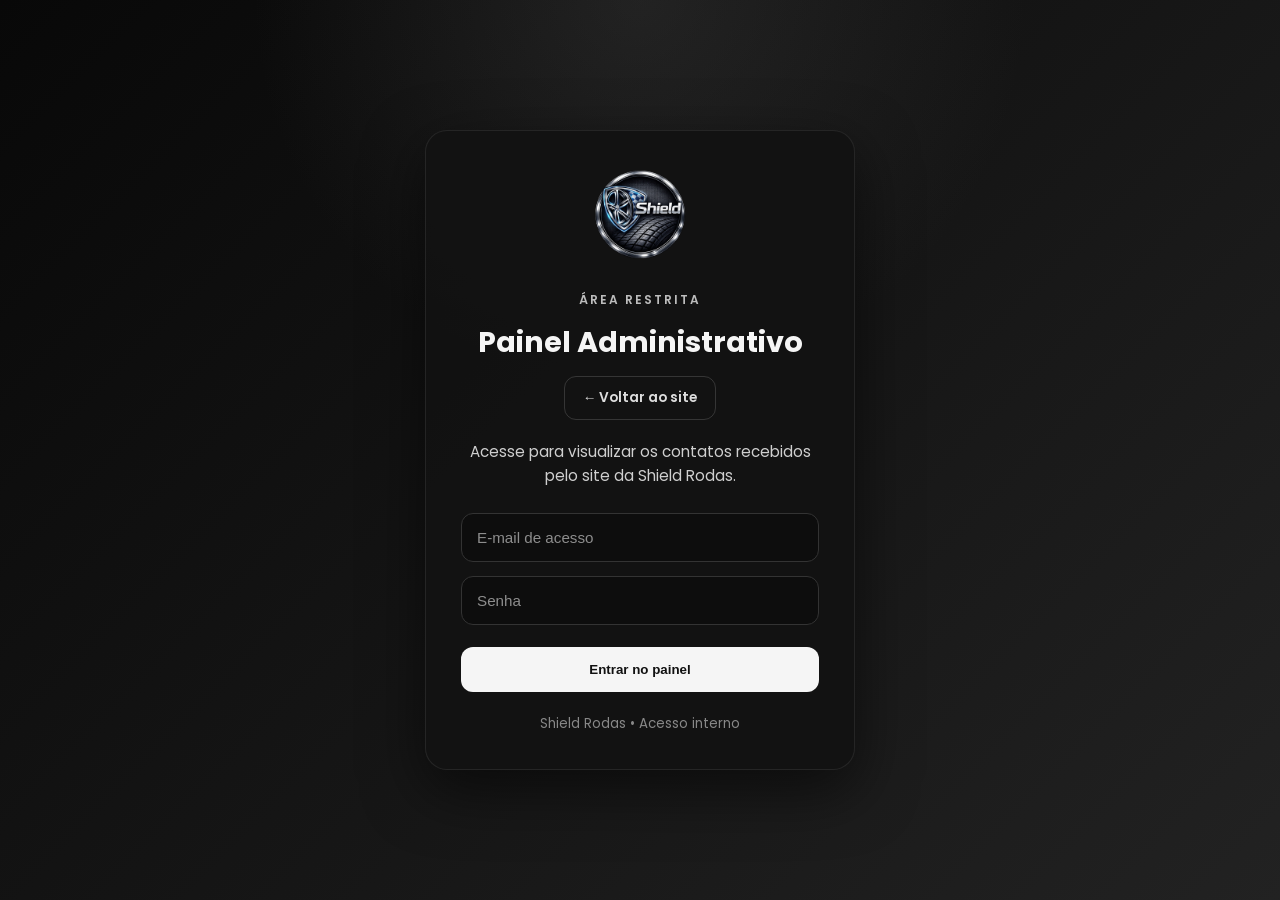
<file: admin.html>
<!DOCTYPE html>
<html lang="pt-br">

<head>
    <meta charset="UTF-8">
    <meta name="viewport" content="width=device-width, initial-scale=1.0">
    <title>Painel Admin - Shield</title>

    <link rel="shortcut icon" href="./img/pneuLogo.png" type="image/x-icon">

    <!-- Poppins -->
    <link rel="preconnect" href="https://fonts.googleapis.com">
    <link rel="preconnect" href="https://fonts.gstatic.com" crossorigin>
    <link href="https://fonts.googleapis.com/css2?family=Poppins:wght@300;400;500;600;700;800&display=swap"
        rel="stylesheet">

    <!-- CSS exclusivo do admin -->
    <link rel="stylesheet" href="admin.css">
</head>

<body class="pagina-admin">

    <main class="admin-wrapper">

        <!-- LOGIN -->
        <section id="login" class="login-section">
            <div class="login-card">

                <img src="./img/logoshield.png" alt="Logo Shield Rodas" class="admin-logo">

                <span class="tag-admin">ÁREA RESTRITA</span>

                <h1>Painel Administrativo</h1>

                <a href="./index.html" class="btn-voltar top">← Voltar ao site</a>

                <p>
                    Acesse para visualizar os contatos recebidos pelo site da Shield Rodas.
                </p>

                <form id="form-admin" class="form-login">
                    <input type="email" id="email" placeholder="E-mail de acesso" required>
                    <input type="password" id="senha" placeholder="Senha" required>

                    <p id="mensagem-login" class="mensagem-login"></p>

                    <button type="submit">Entrar no painel</button>
                </form>

                <small>Shield Rodas • Acesso interno</small>

            </div>
        </section>

        <!-- PAINEL -->
        <section id="painel" class="painel-section oculto">

            <div class="painel-topo">
                <div>
                    <span class="tag-admin">ADMIN SHIELD</span>
                    <h2>Contatos Recebidos</h2>
                    <p>Visualize os leads enviados pelo formulário do site.</p>
                </div>

                <div class="painel-acoes">
                    <button type="button" class="btn-voltar" id="btn-voltar-site">← Voltar ao site</button>
                    <button class="btn-logout" id="btn-logout">Sair</button>
                </div>
            </div>

             <div class="busca-admin">
                    <input type="text" id="buscar-contato" placeholder="Buscar por nome ou e-mail...">
                </div>

            <div id="lista-contatos" class="lista-contatos">
                <div class="mensagem-vazia">Carregando contatos...</div>
            </div>

        </section>

    </main>

    <!-- MODAL EXCLUIR -->
    <div id="modal-excluir" class="modal-excluir oculto">
        <div class="modal-box">
            <h3>Excluir contato</h3>
            <p>Tem certeza que deseja excluir este contato?</p>

            <div class="modal-acoes">
                <button id="cancelar-excluir" class="btn-cancelar">Cancelar</button>
                <button id="confirmar-excluir" class="btn-confirmar">Excluir</button>
            </div>
        </div>
    </div>

    <!-- MODAL EDITAR -->
    <div id="modal-editar" class="modal-editar oculto">
        <div class="modal-editar-box">
            <h3>Editar contato</h3>
            <p>Altere os dados solicitados pelo titular ou pela equipe administrativa.</p>

            <input type="hidden" id="editar-id">

            <label>Nome</label>
            <input type="text" id="editar-nome">

            <label>E-mail</label>
            <input type="email" id="editar-email">

            <label>Assunto</label>
            <select id="editar-assunto" required>
                <option value="">Selecione...</option>
                <option value="Orçamento">Orçamento</option>
                <option value="Garantia">Garantia</option>
                <option value="Dúvidas sobre o produto">Dúvidas sobre o produto</option>
                <option value="Suporte">Suporte</option>
                <option value="Outros">Outros</option>
            </select>

            <label>Mensagem</label>
            <textarea id="editar-mensagem"></textarea>

            <div class="modal-acoes">
                <button id="cancelar-editar" class="btn-cancelar">Cancelar</button>
                <button id="confirmar-editar" class="btn-confirmar-editar">Salvar</button>
            </div>
        </div>
    </div>

    <div id="toast-sucesso" class="toast-sucesso">
        <span>✓ Contato salvo com sucesso</span>
        <div class="toast-barra"></div>
    </div>

    <script type="module" src="admin.js"></script>

</body>

</html>
</file>
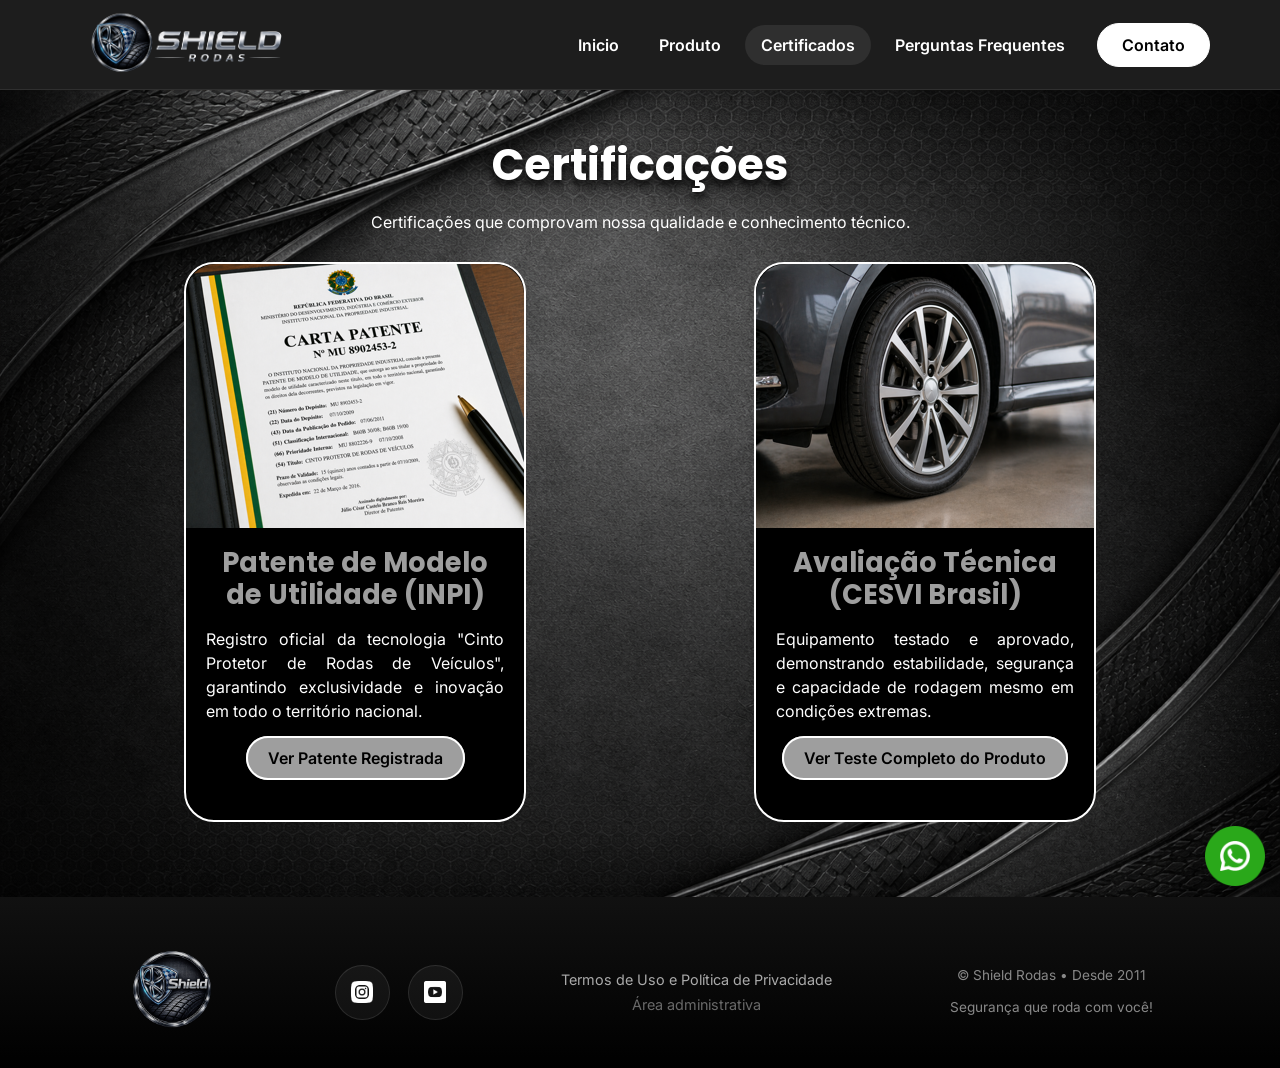
<file: certificacao.html>
<!DOCTYPE html>
<html lang="pt-br">

<head>
    <meta charset="UTF-8">
    <meta name="viewport" content="width=device-width, initial-scale=1.0">
    <title>Shield Rodas - Certificados</title>
    <meta name="description"
        content="roda, pneus, pneu, blindagem de pneus, blindagem, cinta, roda, carro, manutenção, kilometro">
    <meta name="keywords"
        content="roda, pneus, pneu, blindagem de pneus, blindagem, cinta, roda, carro, manutenção, kilometro">
    <link rel="shortcut icon" href="./img/pneuLogo.png" type="image/x-icon">


    <!--Google fonts-->

    <!-- Poppins -->
    <link rel="preconnect" href="https://fonts.googleapis.com">
    <link rel="preconnect" href="https://fonts.gstatic.com" crossorigin>
    <link
        href="https://fonts.googleapis.com/css2?family=Poppins:ital,wght@0,100;0,200;0,300;0,400;0,500;0,600;0,700;0,800;0,900;1,100;1,200;1,300;1,400;1,500;1,600;1,700;1,800;1,900&display=swap"
        rel="stylesheet">

    <!-- Inter -->
    <link rel="preconnect" href="https://fonts.googleapis.com">
    <link rel="preconnect" href="https://fonts.gstatic.com" crossorigin>
    <link
        href="https://fonts.googleapis.com/css2?family=Inter:ital,opsz,wght@0,14..32,100..900;1,14..32,100..900&display=swap"
        rel="stylesheet">

    <!--CSS-->
    <link rel="stylesheet" href="style.css">
</head>

<body class="certificado">
    <!--Cabeçalho-->
    <header id="inicio">
        <div class="container">
            <div id="logo">
                <a href="./index.html">
                    <img src="./img/logoInicio.png" alt="Logo da Shield">
                </a>
            </div>

            <nav>
                <input type="checkbox" id="check">
                <label for="check" class="menu-mobile">&#9776;</label>

                <ul>
                    <li><a href="./index.html">Inicio</a></li>
                    <li><a href="./produto.html">Produto</a></li>
                    <li><a href="./certificacao.html" class="ativo">Certificados</a></li>
                    <li><a href="./FAQ.html">Perguntas Frequentes</a></li>
                    <li><a href="./contato.html" class="btncontato">Contato</a></li>
                </ul>
            </nav>
        </div>
    </header>

    <section id="receitas">
        <div id="titulo">
            <h2>Certificações</h2>
            <p>Certificações que comprovam nossa qualidade e conhecimento técnico.</p>
        </div>
        <div class="container">

            <div class="card">
                <img src="./img/certificado1.png" alt="Foto do certificado INPI">
                <h2>Patente de Modelo de Utilidade (INPI)</h2>
                <p>Registro oficial da tecnologia "Cinto Protetor de Rodas de Veículos",
                garantindo exclusividade e inovação em todo o território nacional.</p>
                <a href="./certificados/CartaPatente.pdf" class="btn" target="_blank" rel="noopener noreferrer">Ver Patente Registrada</a>
            </div>

            <div class="card">
                <img src="./img/certificado2.png" alt="Foto de uma roda de carro">
                <h2>Avaliação Técnica (CESVI Brasil)</h2>
                <p>  Equipamento testado e aprovado, demonstrando estabilidade, segurança
                e capacidade de rodagem mesmo em condições extremas.</p>
                <a href="./certificados/cesvi..pdf" class="btn" target="_blank" rel="noopener noreferrer">Ver Teste Completo do Produto</a>
            </div>
        </div>
    </section>

    <!-- Rodapé -->

    <footer id="icons">
        <div class="container">

            <!-- LOGO / ICON -->
            <div class="footer-logo">
                <img src="./img/logoshield.png" alt="Shield Rodas">
            </div>

            <!-- REDES -->
            <div id="redes">
                <a href="https://www.instagram.com/shieldrodas/" target="_blank">
                    <img src="./img/instagram.png" alt="Instagram">
                </a>

                <a href="https://www.youtube.com/@CintasShield" target="_blank">
                    <img src="./img/youtube.png" alt="YouTube">
                </a>
            </div>

            <!-- LINKS -->
            <div class="footer-links">
                 <a href="./termos.html">Termos de Uso e Política de Privacidade</a>
                <a href="./admin.html" class="admin-link">Área administrativa</a>
            </div>

            <!-- COPYRIGHT -->
            <div id="copyright">
                <p>© <span id="copyrightYear"></span> Shield Rodas • Desde 2011</p>
                <p>Segurança que roda com você!</p>
            </div>

        </div>
    </footer>

    <!-- Topo do site -->
    <div id="topo">
        <a href="https://wa.me/5511993050401?text=Olá,%20vim%20através%20do%20site%20e%20gostaria%20de%20mais%20informações%20sobre%20a%20cinta%20de%20blindagem.%20Poderia%20me%20ajudar?"
            target="_blank" rel="noopener noreferrer"><img src="./img/whatsappLogo.png"
                alt="icone para levar ao whatsapp do cliente."></a>
    </div>

    <!-- Documento JS -->
    <script type="module" src="script.js"></script>

</body>

</html>
</file>
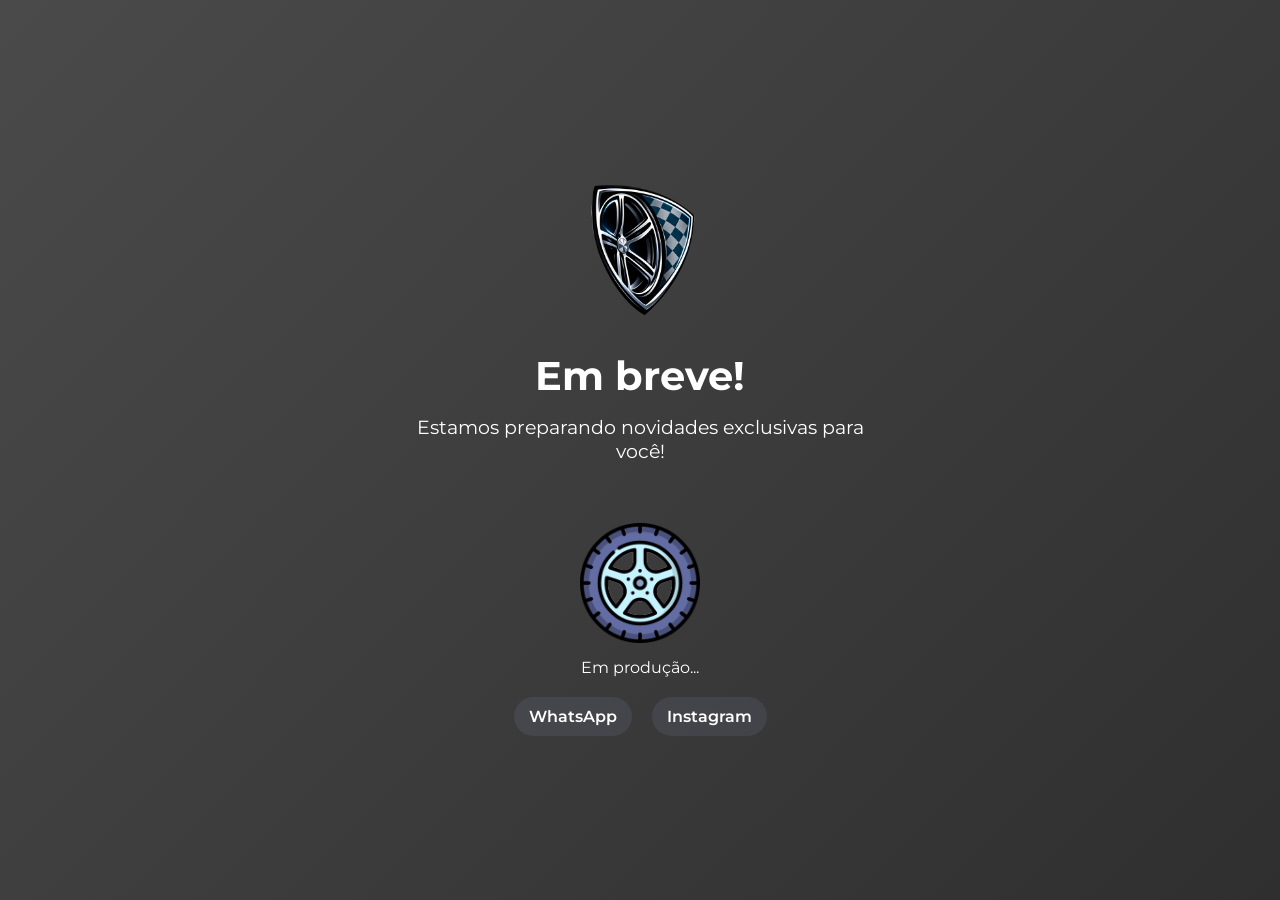
<file: embreve.html>
<!DOCTYPE html>
<html lang="pt-BR">

<head>
    <meta charset="UTF-8">
    <meta name="viewport" content="width=device-width, initial-scale=1.0">
    <title>Shield Rodas - Em breve</title>
    <link rel="shortcut icon" href="./img/iconbreve.png" type="image/x-icon">
    <link href="https://fonts.googleapis.com/css2?family=Montserrat:wght@400;700&display=swap" rel="stylesheet">
    <link rel="stylesheet" href="embreve.css">
    <meta name="description"
        content="roda, pneus, pneu, blindagem de pneus, blindagem, cinta, roda, carro, manutenção, kilometro">
    <meta name="keywords"
        content="roda, pneus, pneu, blindagem de pneus, blindagem, cinta, roda, carro, manutenção, kilometro">
</head>

<body>
    <div class="logo"><img src="img/logobreve.png" alt=""></div>
    <h1>Em breve!</h1>
    <p>Estamos preparando novidades exclusivas para você!</p>

    <div class="production">
        <div class="wheel"></div>
        <span>Em produção...</span>
    </div>

    <div class="social">
        <a href="https://wa.me/5511993050401" target="_blank">WhatsApp</a>
        <a href="https://www.instagram.com/shieldrodas/" target="_blank">Instagram</a>
    </div>
</body>

</html>
</file>
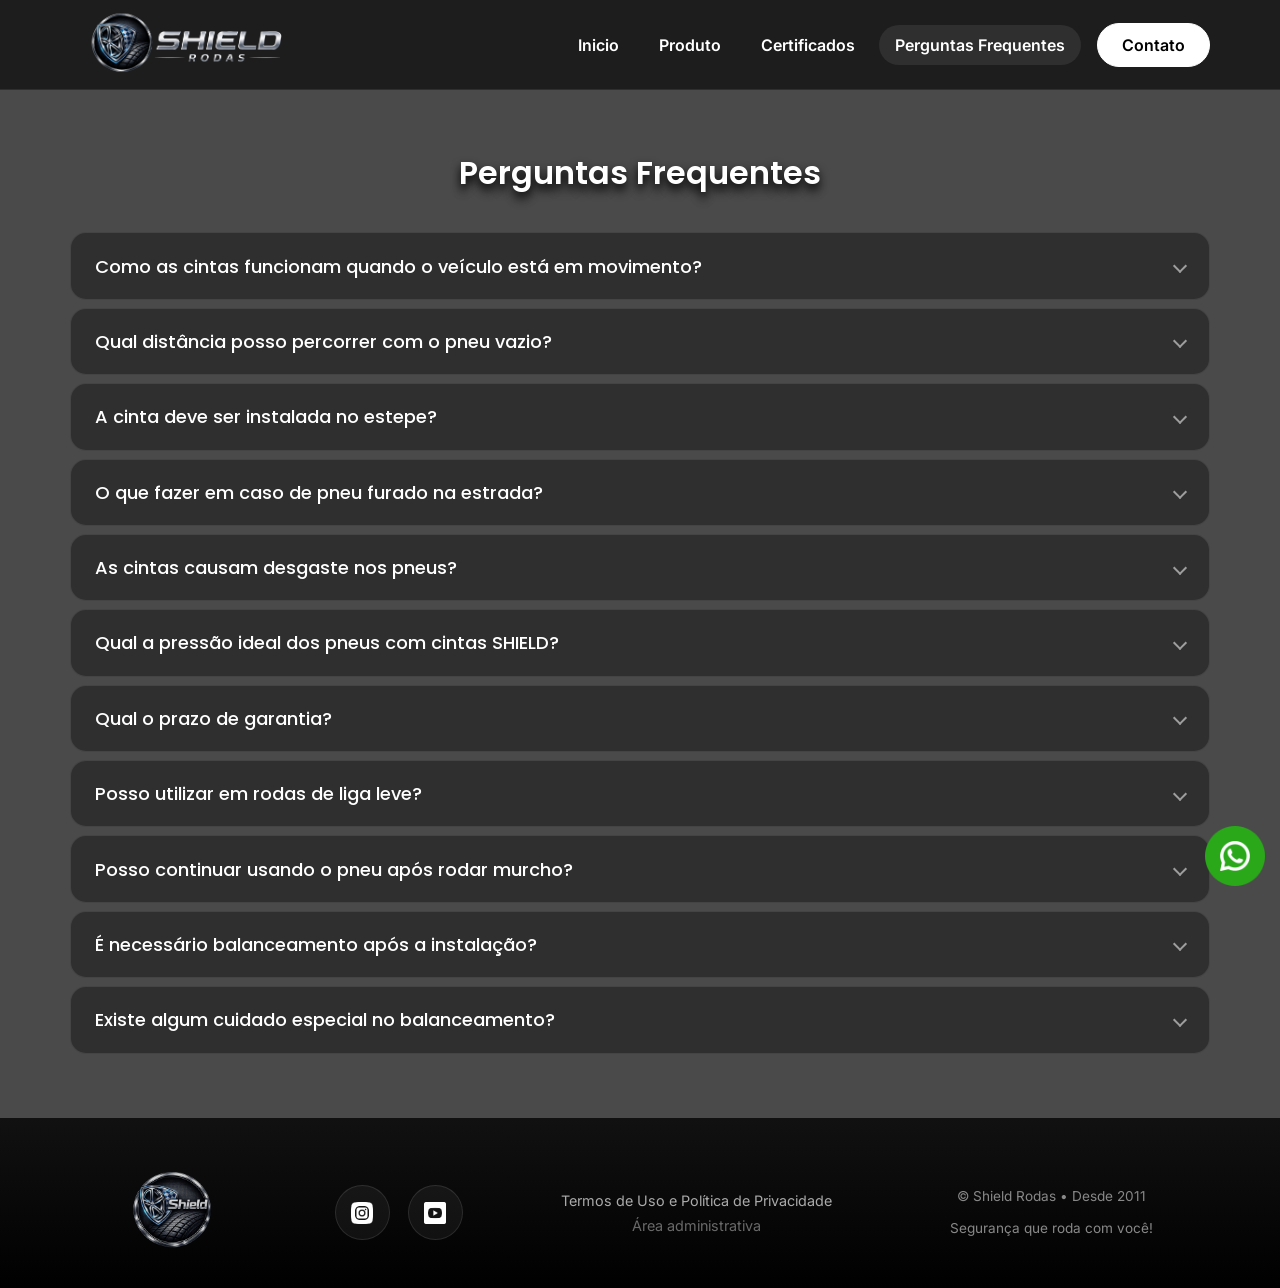
<file: FAQ.html>
<!DOCTYPE html>
<html lang="pt-br">

<head>
    <meta charset="UTF-8">
    <meta name="viewport" content="width=device-width, initial-scale=1.0">
    <title>Shield Rodas - Perguntas Frequentes</title>
    <meta name="description"
        content="roda, pneus, pneu, blindagem de pneus, blindagem, cinta, roda, carro, manutenção, kilometro">
    <meta name="keywords"
        content="roda, pneus, pneu, blindagem de pneus, blindagem, cinta, roda, carro, manutenção, kilometro">
    <link rel="shortcut icon" href="./img/pneuLogo.png" type="image/x-icon">

    <!--Google fonts-->
    <link rel="preconnect" href="https://fonts.googleapis.com">
    <link rel="preconnect" href="https://fonts.gstatic.com" crossorigin>
    <link
        href="https://fonts.googleapis.com/css2?family=Poppins:ital,wght@0,100;0,200;0,300;0,400;0,500;0,600;0,700;0,800;0,900;1,100;1,200;1,300;1,400;1,500;1,600;1,700;1,800;1,900&display=swap"
        rel="stylesheet">
    <link
        href="https://fonts.googleapis.com/css2?family=Inter:ital,opsz,wght@0,14..32,100..900;1,14..32,100..900&display=swap"
        rel="stylesheet">

    <!--CSS-->
    <link rel="stylesheet" href="style.css">
</head>

<body>
    <!--Cabeçalho-->
    <header id="inicio">
        <div class="container">
            <div id="logo">
                <a href="./index.html">
                    <img src="./img/logoInicio.png" alt="Logo da Shield">
                </a>
            </div>

            <nav>
                <input type="checkbox" id="check">
                <label for="check" class="menu-mobile">&#9776;</label>

                <ul>
                    <li><a href="./index.html">Inicio</a></li>
                    <li><a href="./produto.html">Produto</a></li>
                    <li><a href="./certificacao.html">Certificados</a></li>
                    <li><a href="./FAQ.html" class="ativo">Perguntas Frequentes</a></li>
                    <li><a href="./contato.html" class="btncontato">Contato</a></li>
                </ul>
            </nav>
        </div>
    </header>

    <!-- Seção FAQ aprimorada -->
    <section class="faq">
        <div class="container faq-container">
            <h2 class="faq-title">Perguntas Frequentes</h2>

            <div class="faq-list">
                <div class="faq-item">
                    <button class="faq-question">
                        <span>Como as cintas funcionam quando o veículo está em movimento?</span>
                        <span class="arrow"></span>
                    </button>
                    <div class="faq-answer">
                        <p>As cintas SHIELD são instaladas na parte interna das rodas e, enquanto os pneus estão
                            corretamente calibrados, não há contato entre eles.
                            O sistema entra em ação apenas em situações de perda de pressão: quando o pneu esvazia, a
                            cinta passa a oferecer suporte estrutural, permitindo que o veículo continue em movimento
                            com segurança.</p>
                    </div>
                </div>

                <div class="faq-item">
                    <button class="faq-question">
                        <span>Qual distância posso percorrer com o pneu vazio?</span>
                        <span class="arrow"></span>
                    </button>
                    <div class="faq-answer">
                        <p>Com as cintas SHIELD, é possível rodar até 100 km, respeitando o limite de 80 km/h.
                            Em situações emergenciais, como tentativas de abordagem criminosa, recomenda-se acelerar
                            para sair da área de risco e, posteriormente, reduzir a velocidade até encontrar um local
                            seguro.</p>
                    </div>
                </div>

                <div class="faq-item">
                    <button class="faq-question">
                        <span>A cinta deve ser instalada no estepe?</span>
                        <span class="arrow"></span>
                    </button>
                    <div class="faq-answer">
                        <p>A instalação no estepe é opcional, porém altamente recomendada, principalmente para viagens
                            longas.
                            Esse cuidado oferece uma camada extra de segurança, especialmente considerando que muitos
                            veículos modernos já não possuem estepe.</p>
                    </div>
                </div>

                <div class="faq-item">
                    <button class="faq-question">
                        <span>O que fazer em caso de pneu furado na estrada?</span>
                        <span class="arrow"></span>
                    </button>
                    <div class="faq-answer">
                        <p>Ao identificar a perda de pressão, reduza a velocidade gradualmente e dirija-se com cautela
                            até um local seguro.
                            Evite paradas bruscas e priorize sempre sua segurança.</p>
                    </div>
                </div>

                <div class="faq-item">
                    <button class="faq-question">
                        <span>As cintas causam desgaste nos pneus?</span>
                        <span class="arrow"></span>
                    </button>
                    <div class="faq-answer">
                        <p>Não.<br>
                            As cintas SHIELD possuem altura cerca de 10% inferior à altura interna do pneu, impedindo
                            qualquer contato enquanto ele estiver calibrado corretamente.
                            Assim, não há desgaste adicional.</p>
                    </div>
                </div>

                <div class="faq-item">
                    <button class="faq-question">
                        <span>Qual a pressão ideal dos pneus com cintas SHIELD?</span>
                        <span class="arrow"></span>
                    </button>
                    <div class="faq-answer">
                        <p>A calibragem deve seguir a recomendação do fabricante do veículo para carga total.
                            Essa informação pode ser encontrada no manual ou na etiqueta localizada na porta do
                            condutor.</p>
                    </div>
                </div>

                <div class="faq-item">
                    <button class="faq-question">
                        <span>Qual o prazo de garantia?</span>
                        <span class="arrow"></span>
                    </button>
                    <div class="faq-answer">
                        <p>As cintas SHIELD contam com:<br>

                            - 2 anos de garantia contra defeitos de fabricação.<br>
                            - Até 5 anos de garantia de suas propriedades físicas e químicas garantindo durabilidade, segurança e confiabilidade.</p>
                    </div>
                </div>

                <div class="faq-item">
                    <button class="faq-question">
                        <span>Posso utilizar em rodas de liga leve?</span>
                        <span class="arrow"></span>
                    </button>
                    <div class="faq-answer">
                        <p>Sim, desde que sejam rodas originais de fábrica.
                            Para rodas adaptadas ou não homologadas, pode ser necessário ajuste personalizado para
                            garantir encaixe perfeito e balanceamento adequado.</p>
                    </div>
                </div>

                <div class="faq-item">
                    <button class="faq-question">
                        <span>Posso continuar usando o pneu após rodar murcho?</span>
                        <span class="arrow"></span>
                    </button>
                    <div class="faq-answer">
                        <p>Depende das condições de uso.<br>
                            Mesmo com a proteção da cinta, o pneu pode sofrer desgaste.<br>
                            Sempre priorize a segurança e, após o ocorrido, procure avaliação profissional.</p>
                    </div>
                </div>

                <div class="faq-item">
                    <button class="faq-question">
                        <span>É necessário balanceamento após a instalação?</span>
                        <span class="arrow"></span>
                    </button>
                    <div class="faq-answer">
                        <p>Sim.<br>
                            A instalação altera a distribuição de massa da roda, tornando o balanceamento essencial para
                            evitar vibrações e garantir conforto na condução.</p>
                    </div>
                </div>

                <div class="faq-item">
                    <button class="faq-question">
                        <span>Existe algum cuidado especial no balanceamento?</span>
                        <span class="arrow"></span>
                    </button>
                    <div class="faq-answer">
                        <p>Não.<br>
                            O processo segue o padrão convencional, sem necessidade de adaptação de equipamentos ou
                            mudanças na rotina do procedimento.</p>
                    </div>
                </div>
            </div>
        </div>
    </section>

    <footer id="icons">
        <div class="container">

            <!-- LOGO / ICON -->
            <div class="footer-logo">
                <img src="./img/logoshield.png" alt="Shield Rodas">
            </div>

            <!-- REDES -->
            <div id="redes">
                <a href="https://www.instagram.com/shieldrodas/" target="_blank">
                    <img src="./img/instagram.png" alt="Instagram">
                </a>

                <a href="https://www.youtube.com/@CintasShield" target="_blank">
                    <img src="./img/youtube.png" alt="YouTube">
                </a>
            </div>

            <!-- LINKS -->
            <div class="footer-links">
                 <a href="./termos.html">Termos de Uso e Política de Privacidade</a>
                <a href="./admin.html" class="admin-link">Área administrativa</a>
            </div>

            <!-- COPYRIGHT -->
            <div id="copyright">
                <p>© <span id="copyrightYear"></span> Shield Rodas • Desde 2011</p>
                <p>Segurança que roda com você!</p>
            </div>

        </div>
    </footer>

    <!-- Topo do site (whatsapp) -->
    <div id="topo">
        <a href="https://wa.me/5511993050401?text=Olá,%20vim%20através%20do%20site%20e%20gostaria%20de%20mais%20informações%20sobre%20a%20cinta%20de%20blindagem.%20Poderia%20me%20ajudar?"
            target="_blank" rel="noopener noreferrer">
            <img src="./img/whatsappLogo.png" alt="icone para levar ao whatsapp do cliente.">
        </a>
    </div>

    <!-- Documento JS -->
    <script type="module" src="script.js"></script>

</body>

</html>
</file>
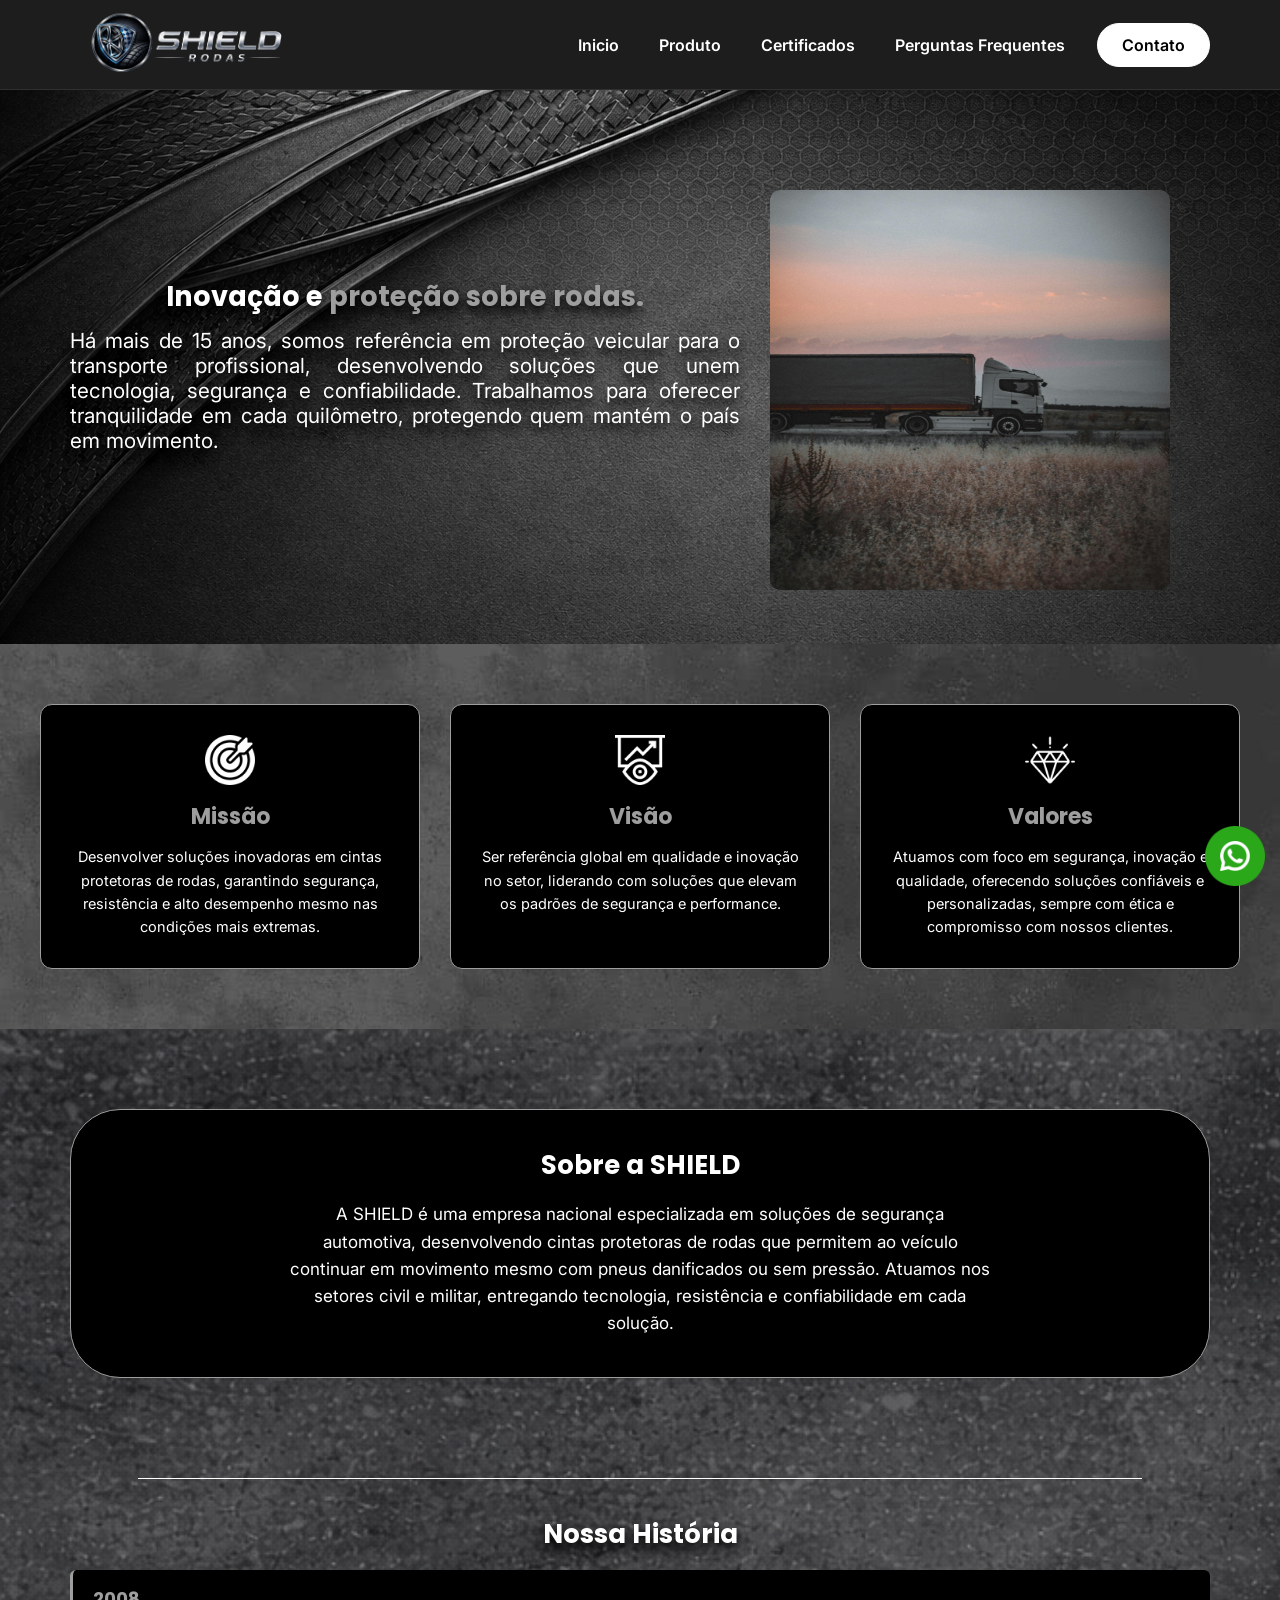
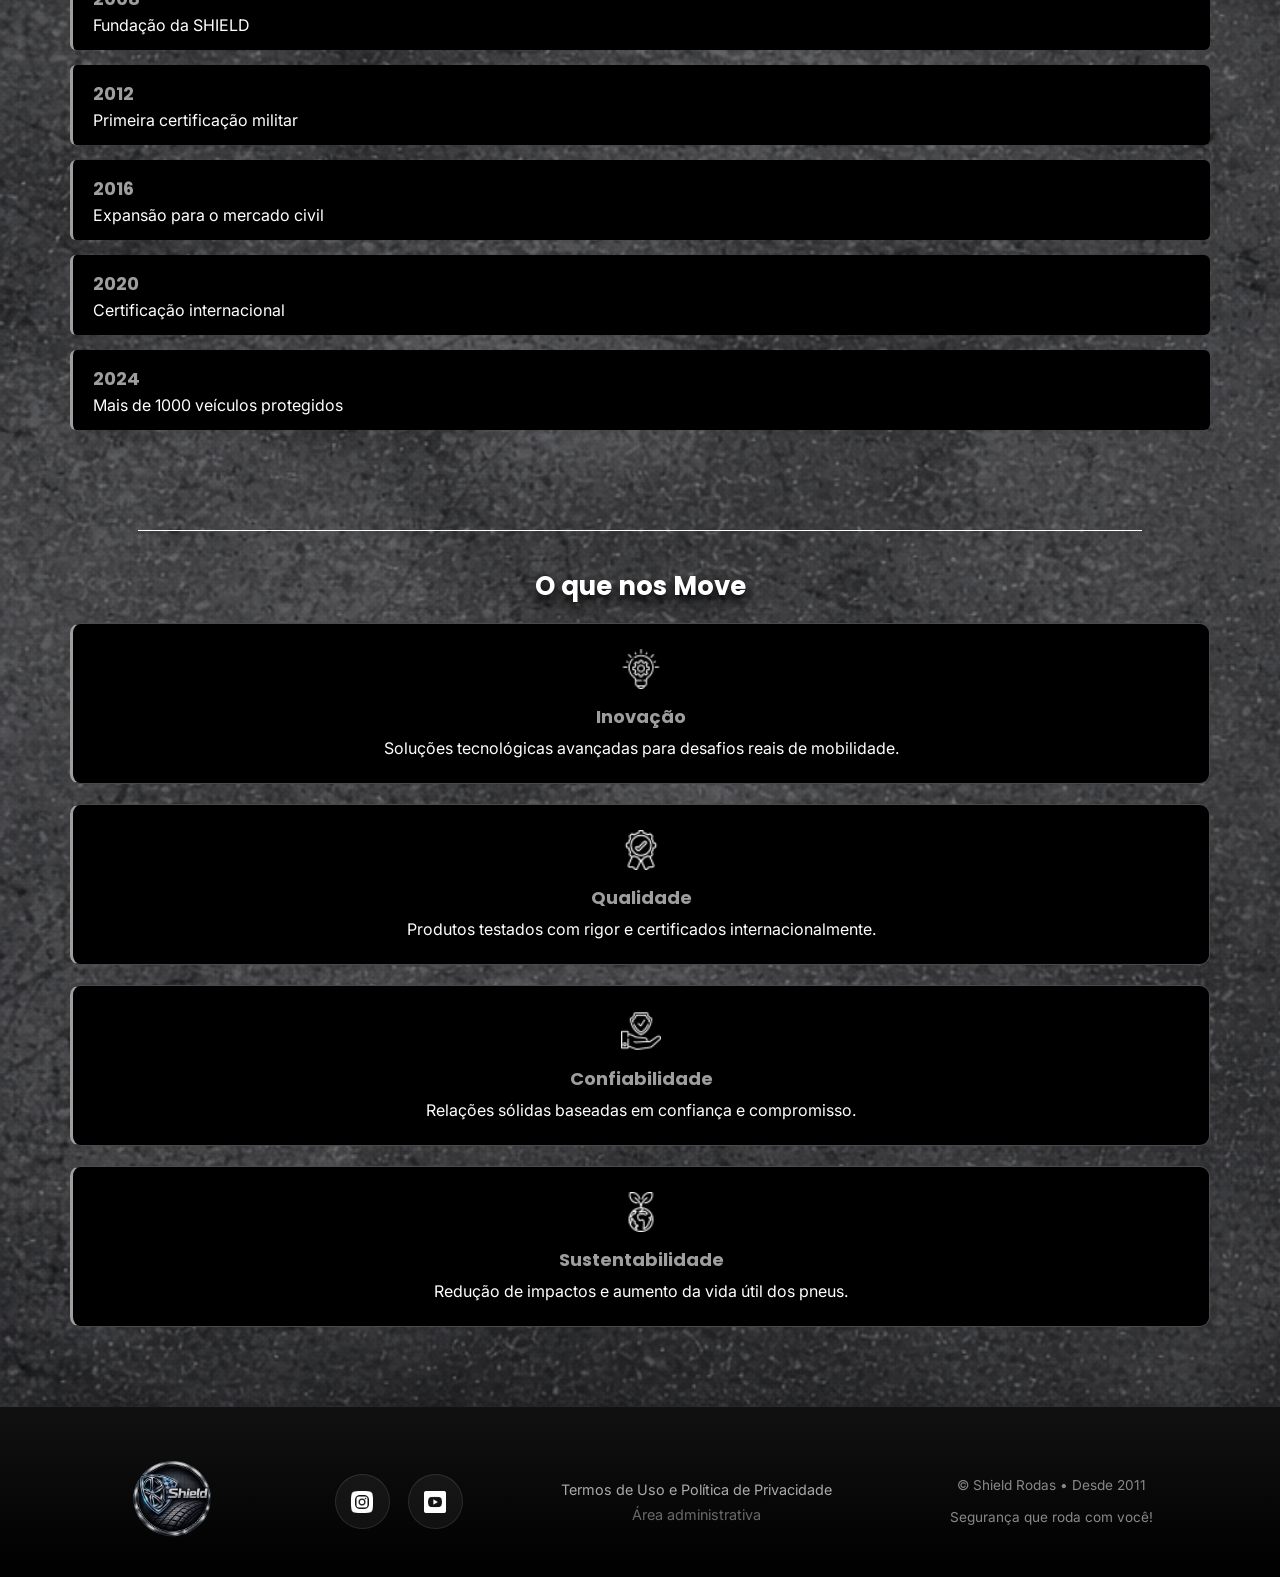
<file: sobre.html>
<!DOCTYPE html>
<html lang="pt-br">

<head>
    <meta charset="UTF-8">
    <meta name="viewport" content="width=device-width, initial-scale=1.0">
    <title>Shield Rodas - Sobre</title>
    <meta name="description"
        content="roda, pneus, pneu, blindagem de pneus, blindagem, cinta, roda, carro, manutenção, kilometro">
    <meta name="keywords"
        content="roda, pneus, pneu, blindagem de pneus, blindagem, cinta, roda, carro, manutenção, kilometro">
    <link rel="shortcut icon" href="./img/pneuLogo.png" type="image/x-icon">


    <!--Google fonts-->

    <!-- Poppins -->
    <link rel="preconnect" href="https://fonts.googleapis.com">
    <link rel="preconnect" href="https://fonts.gstatic.com" crossorigin>
    <link
        href="https://fonts.googleapis.com/css2?family=Poppins:ital,wght@0,100;0,200;0,300;0,400;0,500;0,600;0,700;0,800;0,900;1,100;1,200;1,300;1,400;1,500;1,600;1,700;1,800;1,900&display=swap"
        rel="stylesheet">

    <!-- Inter -->
    <link rel="preconnect" href="https://fonts.googleapis.com">
    <link rel="preconnect" href="https://fonts.gstatic.com" crossorigin>
    <link
        href="https://fonts.googleapis.com/css2?family=Inter:ital,opsz,wght@0,14..32,100..900;1,14..32,100..900&display=swap"
        rel="stylesheet">

    <!--CSS-->
    <link rel="stylesheet" href="style.css">
</head>

<html class="sobre">
<!--Cabeçalho-->
<header id="inicio">
        <div class="container">
            <div id="logo">
                <a href="./index.html">
                    <img src="./img/logoInicio.png" alt="Logo da Shield">
                </a>
            </div>

            <nav>
                <input type="checkbox" id="check">
                <label for="check" class="menu-mobile">&#9776;</label>

                <ul>
                    <li><a href="./index.html">Inicio</a></li>
                    <li><a href="./produto.html">Produto</a></li>
                    <li><a href="./certificacao.html">Certificados</a></li>
                    <li><a href="./FAQ.html">Perguntas Frequentes</a></li>
                    <li><a href="./contato.html" class="btncontato">Contato</a></li>
                </ul>
            </nav>
        </div>
    </header>

<!-- Destaque -->
<section id="destaque">
    <div class="container">
        <div id="hero">
            <img src="./img/teste.jpg" alt="Pneu de um carro mercedes">
        </div>

        <div id="hero-text">
            <h2>Inovação e <span>proteção sobre rodas.</span></h2>
            <p>Há mais de 15 anos, somos referência em proteção veicular para o transporte profissional,
                desenvolvendo soluções que unem tecnologia, segurança e confiabilidade. Trabalhamos para oferecer
                tranquilidade em cada quilômetro, protegendo quem mantém o país em movimento.</p>
        </div>
    </div>
</section>

<!-- Missão, visão e valores -->

<section id="missao">
    <div class="container">

        <div class="missaocard">
            <img src="./img/missao.png" alt="icone de missão de empresa">
            <h2>Missão</h2>
            <p>Desenvolver soluções inovadoras em cintas protetoras de rodas, garantindo segurança, resistência e
                alto desempenho mesmo nas condições mais extremas.</p>
        </div>

        <div class="missaocard">
            <img src="./img/visao.png" alt="icone de visão de empresa">
            <h2>Visão</h2>
            <p>Ser referência global em qualidade e inovação no setor, liderando com soluções que elevam os padrões
                de segurança e performance.</p>
        </div>

        <div class="missaocard">
            <img src="./img/valor.png" alt="icone de valor de empresa">
            <h2>Valores</h2>
            <p>Atuamos com foco em segurança, inovação e qualidade, oferecendo soluções confiáveis e personalizadas,
                sempre com ética e compromisso com nossos clientes.</p>
        </div>

    </div>
</section>

<!-- Sobre a empresa -->

<section id="sobreshield">
    <div class="container">

        <!-- SOBRE -->
        <div class="sobre-box">
            <h2>Sobre a SHIELD</h2>
            <p>
                A SHIELD é uma empresa nacional especializada em soluções de segurança automotiva,
                desenvolvendo cintas protetoras de rodas que permitem ao veículo continuar em movimento
                mesmo com pneus danificados ou sem pressão. Atuamos nos setores civil e militar,
                entregando tecnologia, resistência e confiabilidade em cada solução.
            </p>
        </div>

        <div class="divider"></div>

        <!-- HISTÓRIA -->
        <div class="historia-box">
            <h2>Nossa História</h2>

            <div class="timeline">
                <div class="timeline-item">
                    <span>2008</span>
                    <p>Fundação da SHIELD</p>
                </div>

                <div class="timeline-item">
                    <span>2012</span>
                    <p>Primeira certificação militar</p>
                </div>

                <div class="timeline-item">
                    <span>2016</span>
                    <p>Expansão para o mercado civil</p>
                </div>

                <div class="timeline-item">
                    <span>2020</span>
                    <p>Certificação internacional</p>
                </div>

                <div class="timeline-item">
                    <span>2024</span>
                    <p>Mais de 1000 veículos protegidos</p>
                </div>
            </div>
        </div>


        <div class="divider"></div>

        <!-- VALORES -->
        <div class="valores-box">
            <h2>O que nos Move</h2>

            <div class="valores-grid">

                <div class="valor-item">
                    <img src="./img/inovacao.png" alt="">
                    <h3>Inovação</h3>
                    <p>Soluções tecnológicas avançadas para desafios reais de mobilidade.</p>
                </div>

                <div class="valor-item">
                    <img src="./img/garantia.png" alt="">
                    <h3>Qualidade</h3>
                    <p>Produtos testados com rigor e certificados internacionalmente.</p>
                </div>

                <div class="valor-item">
                    <img src="./img/escudosobre.png" alt="">
                    <h3>Confiabilidade</h3>
                    <p>Relações sólidas baseadas em confiança e compromisso.</p>
                </div>

                <div class="valor-item">
                    <img src="./img/sustentabilidade.png" alt="">
                    <h3>Sustentabilidade</h3>
                    <p>Redução de impactos e aumento da vida útil dos pneus.</p>
                </div>

            </div>
        </div>

    </div>
</section>







<!-- Rodapé -->

<footer id="icons">
        <div class="container">

            <!-- LOGO / ICON -->
            <div class="footer-logo">
                <img src="./img/logoshield.png" alt="Shield Rodas">
            </div>

            <!-- REDES -->
            <div id="redes">
                <a href="https://www.instagram.com/shieldrodas/" target="_blank">
                    <img src="./img/instagram.png" alt="Instagram">
                </a>

                <a href="https://www.youtube.com/@CintasShield" target="_blank">
                    <img src="./img/youtube.png" alt="YouTube">
                </a>
            </div>

            <!-- LINKS -->
            <div class="footer-links">
                 <a href="./termos.html">Termos de Uso e Política de Privacidade</a>
                <a href="./admin.html" class="admin-link">Área administrativa</a>
            </div>

            <!-- COPYRIGHT -->
            <div id="copyright">
                <p>© <span id="copyrightYear"></span> Shield Rodas • Desde 2011</p>
                <p>Segurança que roda com você!</p>
            </div>

        </div>
    </footer>

<!-- Topo do site -->
<div id="topo">
    <a href="https://wa.me/5511993050401?text=Olá,%20vim%20através%20do%20site%20e%20gostaria%20de%20mais%20informações%20sobre%20a%20cinta%20de%20blindagem.%20Poderia%20me%20ajudar?"
        target="_blank" rel="noopener noreferrer"><img src="./img/whatsappLogo.png"
            alt="icone para levar ao whatsapp do cliente."></a>
</div>

<!-- Documento JS -->
<script type="module" src="script.js"></script>

</html>
</file>
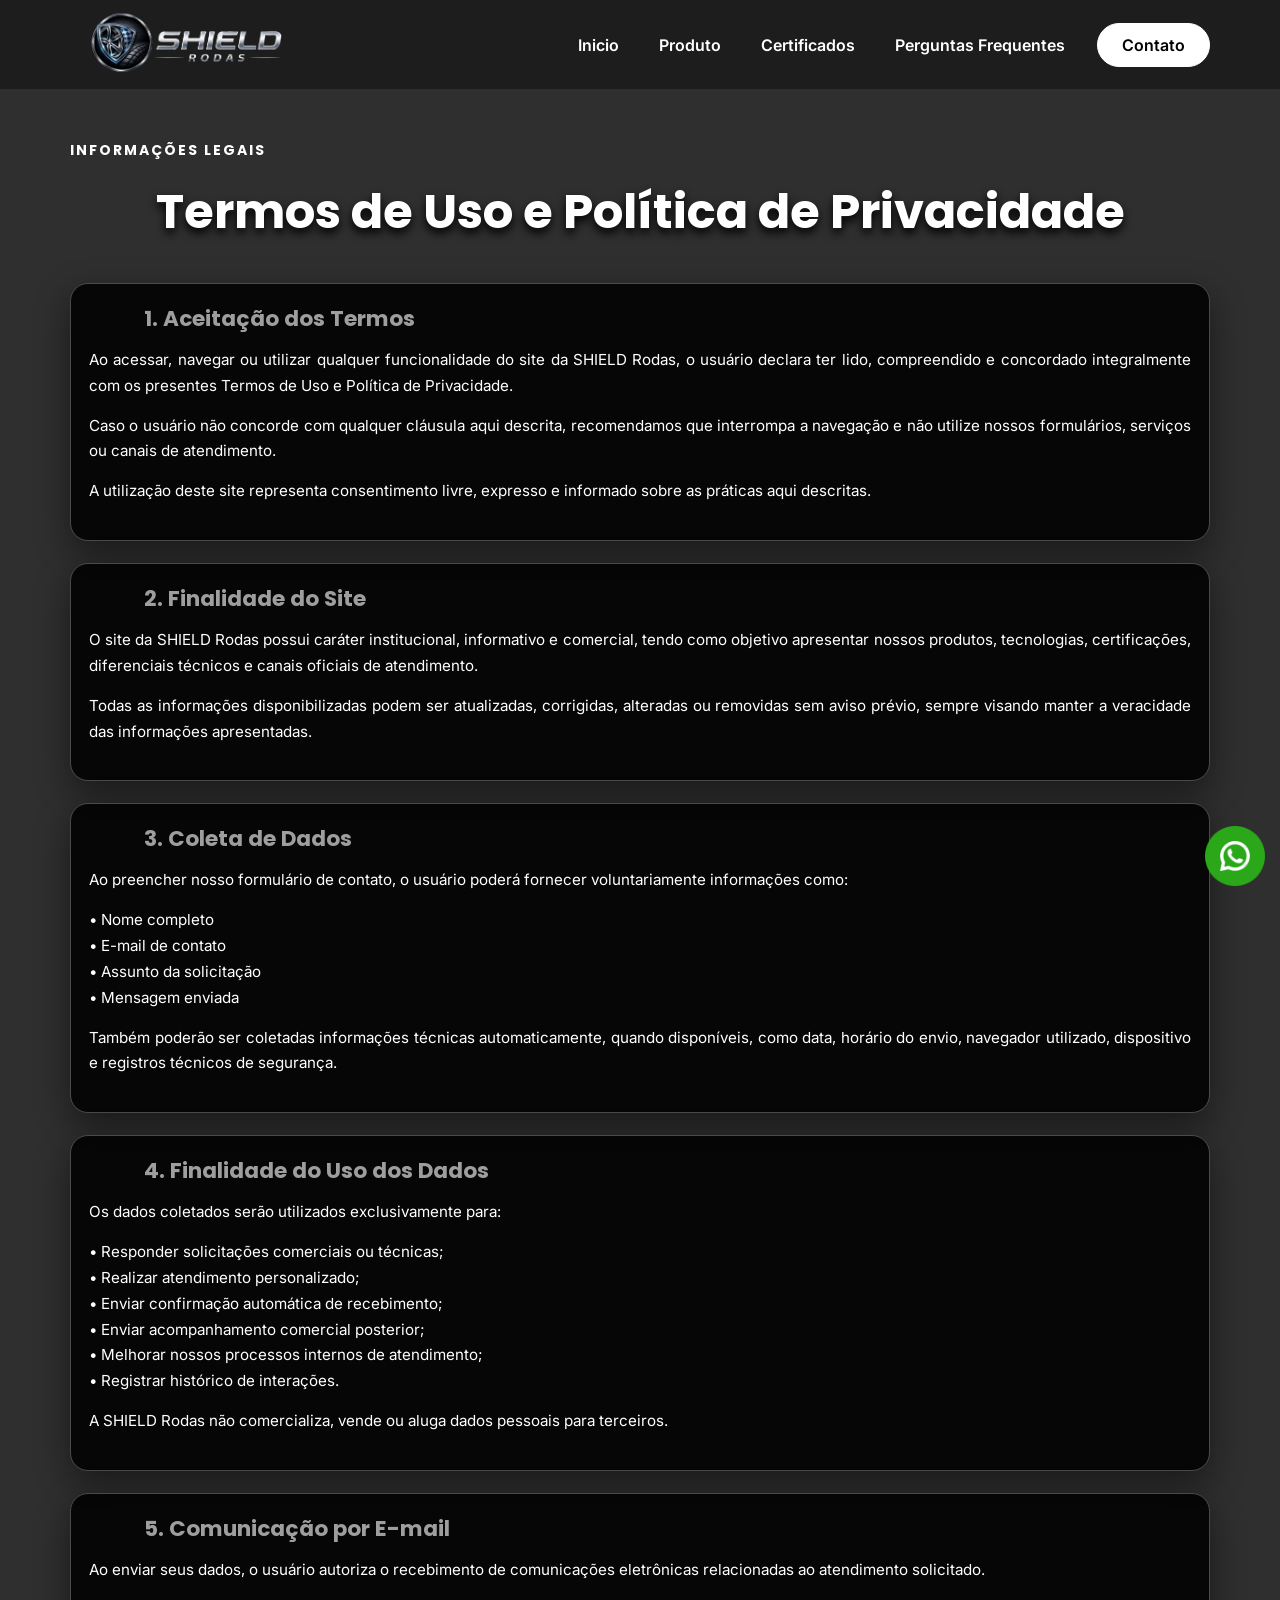
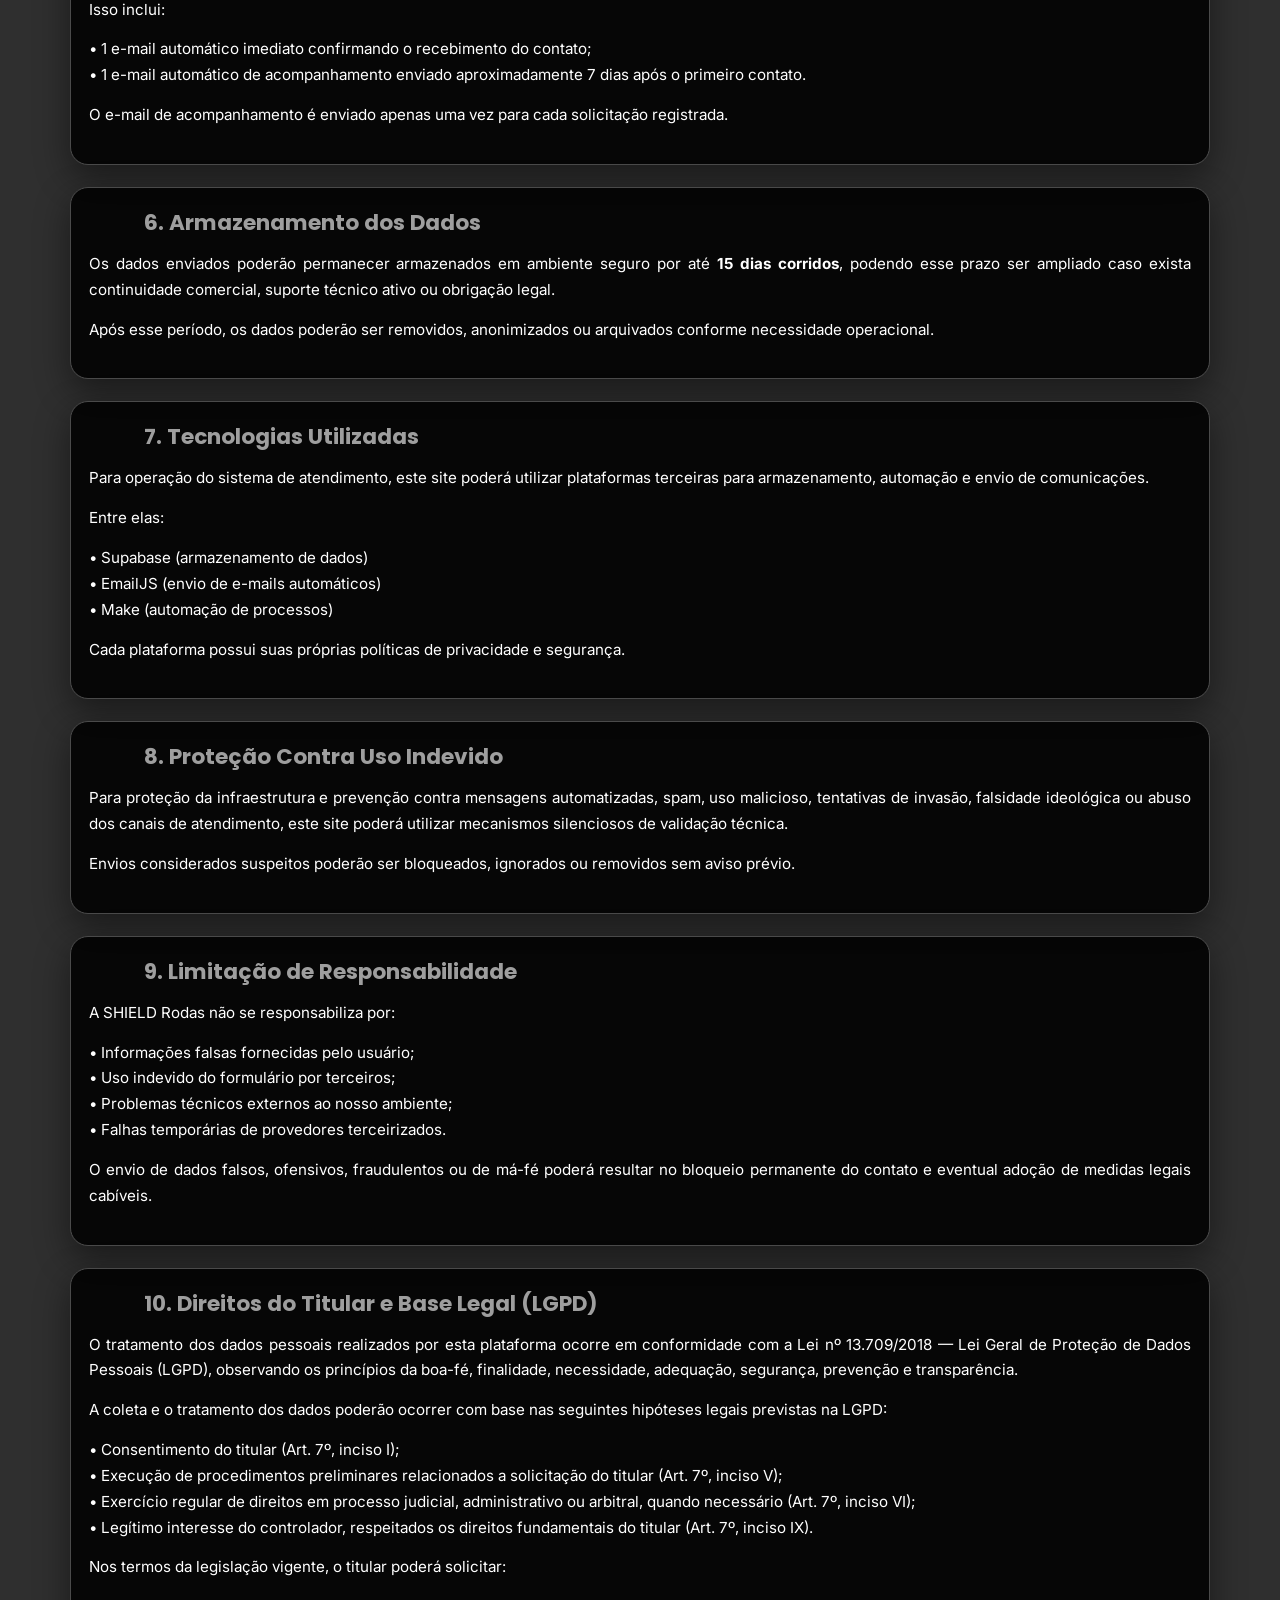
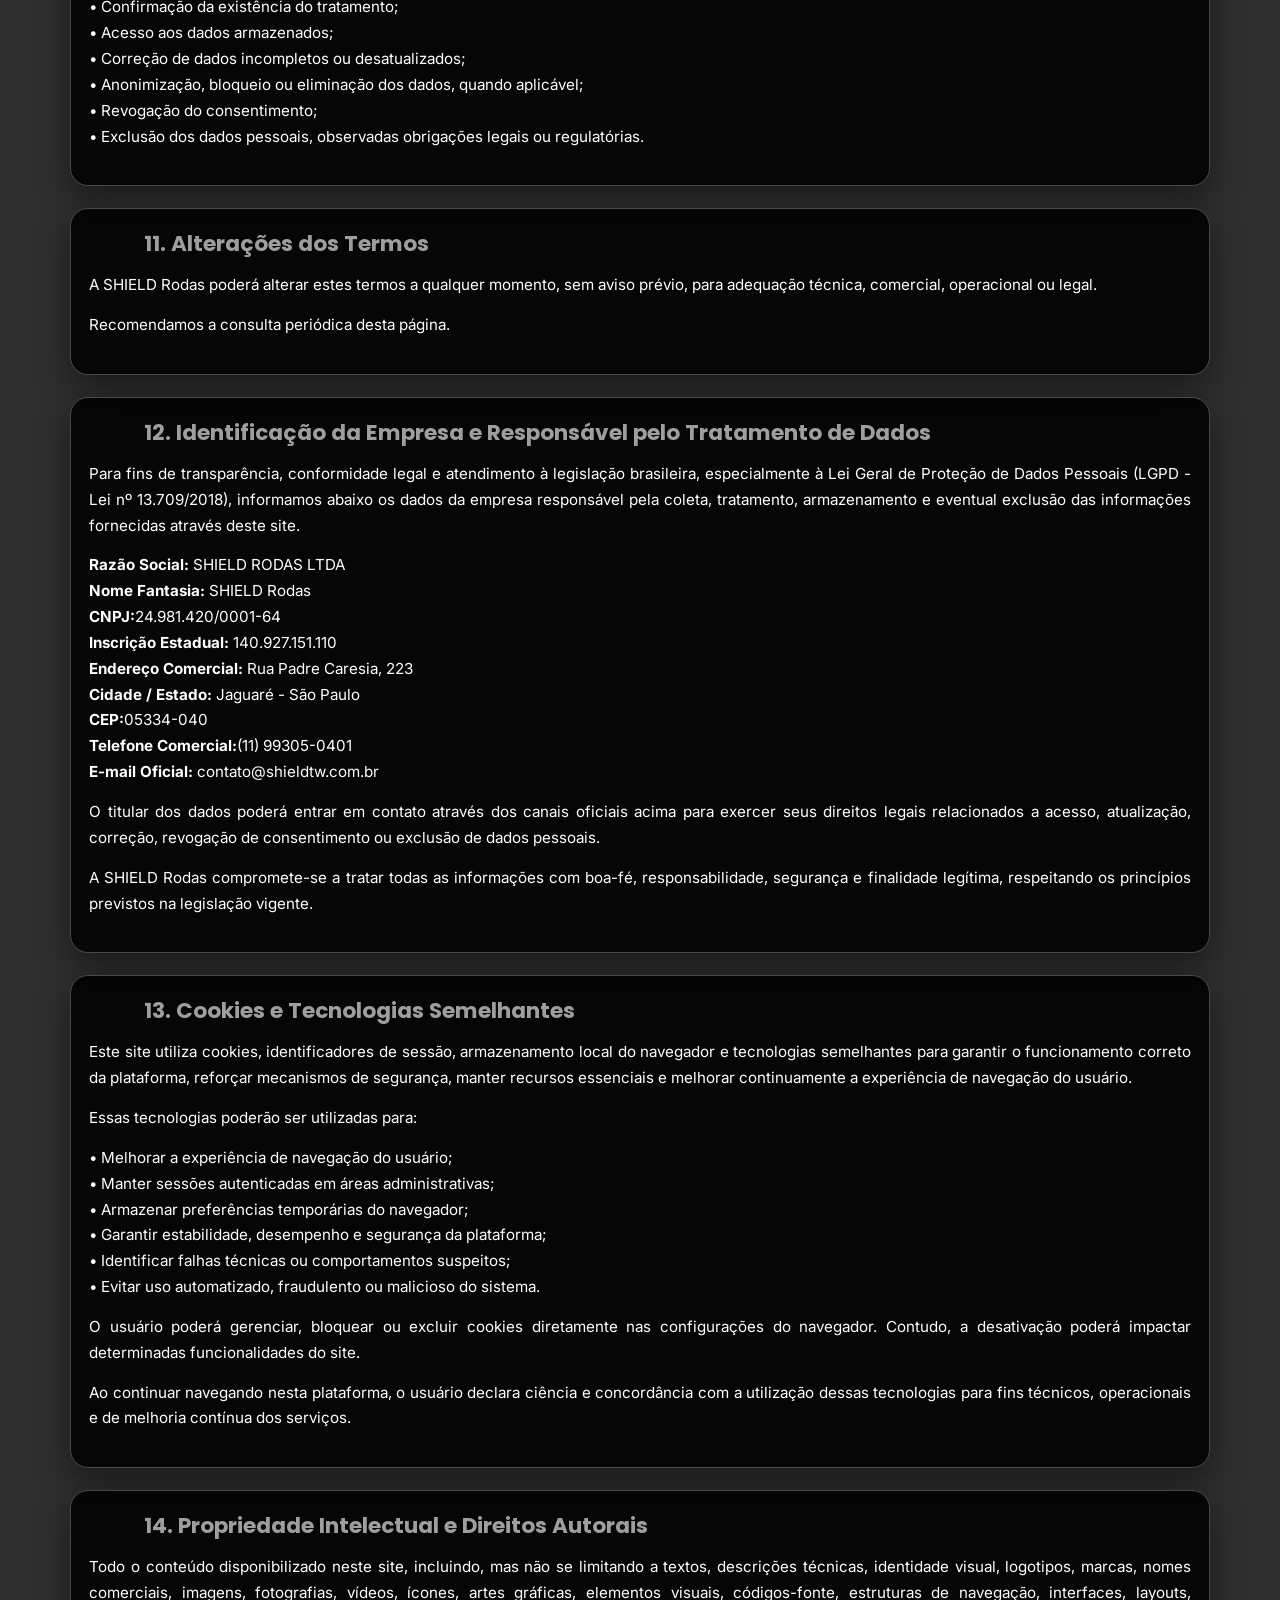
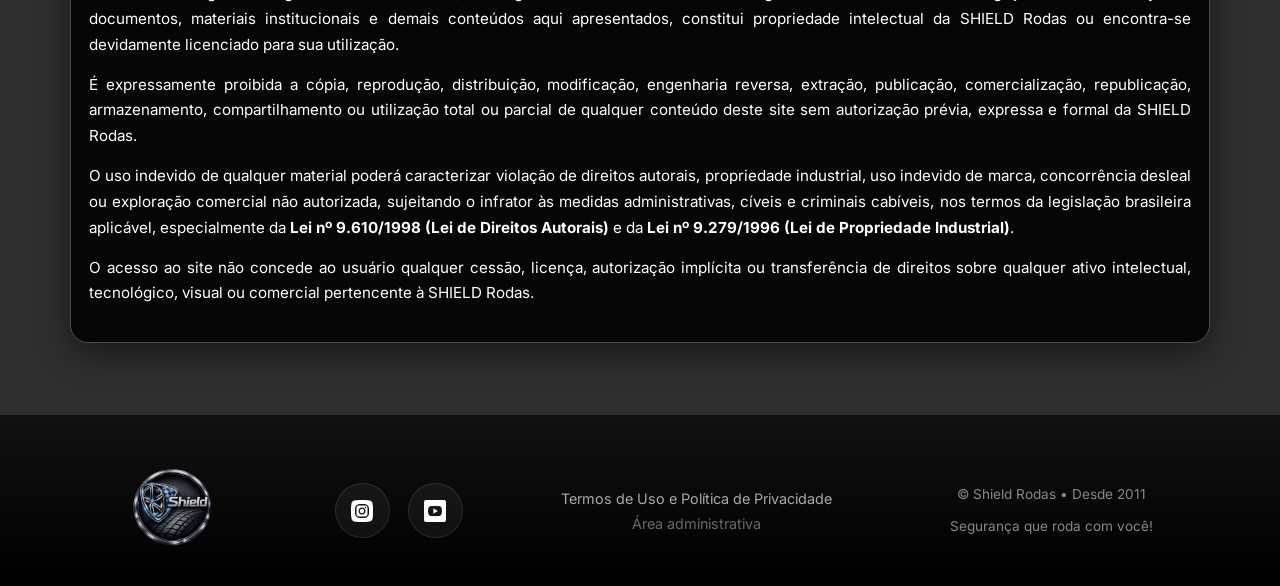
<file: termos.html>
<!DOCTYPE html>
<html lang="pt-br" class="sobre">

<head>
    <meta charset="UTF-8">
    <meta name="viewport" content="width=device-width, initial-scale=1.0">
    <title>Shield Rodas - Termos e Privacidade</title>

    <link rel="shortcut icon" href="./img/pneuLogo.png" type="image/x-icon">

    <!-- Poppins -->
    <link rel="preconnect" href="https://fonts.googleapis.com">
    <link rel="preconnect" href="https://fonts.gstatic.com" crossorigin>
    <link href="https://fonts.googleapis.com/css2?family=Poppins:wght@300;400;500;600;700;800;900&display=swap"
        rel="stylesheet">

    <!-- Inter -->
    <link href="https://fonts.googleapis.com/css2?family=Inter:wght@300;400;500;600;700;800&display=swap"
        rel="stylesheet">

    <link rel="stylesheet" href="style.css">
</head>

<body>

    <!-- Cabeçalho -->
    <header id="inicio">
        <div class="container">
            <div id="logo">
                <a href="./index.html">
                    <img src="./img/logoInicio.png" alt="Logo da Shield">
                </a>
            </div>

            <nav>
                <input type="checkbox" id="check">
                <label for="check" class="menu-mobile">&#9776;</label>

                <ul>
                    <li><a href="./index.html">Inicio</a></li>
                    <li><a href="./produto.html">Produto</a></li>
                    <li><a href="./certificacao.html">Certificados</a></li>
                    <li><a href="./FAQ.html">Perguntas Frequentes</a></li>
                    <li><a href="./contato.html" class="btncontato">Contato</a></li>
                </ul>
            </nav>
        </div>
    </header>

    <!-- Termos -->
    <section class="termos">
        <div class="container termos-container">

            <span class="subtitulo">INFORMAÇÕES LEGAIS</span>
            <h1>Termos de Uso e Política de Privacidade</h1>

            <!-- 1 -->
            <div class="termos-box">
                <h2>1. Aceitação dos Termos</h2>

                <p>
                    Ao acessar, navegar ou utilizar qualquer funcionalidade do site da SHIELD Rodas, o usuário declara
                    ter lido, compreendido e concordado integralmente com os presentes Termos de Uso e Política de
                    Privacidade.
                </p>

                <p>
                    Caso o usuário não concorde com qualquer cláusula aqui descrita, recomendamos que interrompa a
                    navegação e não utilize nossos formulários, serviços ou canais de atendimento.
                </p>

                <p>
                    A utilização deste site representa consentimento livre, expresso e informado sobre as práticas aqui
                    descritas.
                </p>
            </div>

            <!-- 2 -->
            <div class="termos-box">
                <h2>2. Finalidade do Site</h2>

                <p>
                    O site da SHIELD Rodas possui caráter institucional, informativo e comercial, tendo como objetivo
                    apresentar nossos produtos, tecnologias, certificações, diferenciais técnicos e canais oficiais de
                    atendimento.
                </p>

                <p>
                    Todas as informações disponibilizadas podem ser atualizadas, corrigidas, alteradas ou removidas sem
                    aviso prévio, sempre visando manter a veracidade das informações apresentadas.
                </p>
            </div>

            <!-- 3 -->
            <div class="termos-box">
                <h2>3. Coleta de Dados</h2>

                <p>
                    Ao preencher nosso formulário de contato, o usuário poderá fornecer voluntariamente informações
                    como:
                </p>

                <p>
                    • Nome completo<br>
                    • E-mail de contato<br>
                    • Assunto da solicitação<br>
                    • Mensagem enviada
                </p>

                <p>
                    Também poderão ser coletadas informações técnicas automaticamente, quando disponíveis, como data,
                    horário do envio, navegador utilizado, dispositivo e registros técnicos de segurança.
                </p>
            </div>

            <!-- 4 -->
            <div class="termos-box">
                <h2>4. Finalidade do Uso dos Dados</h2>

                <p>
                    Os dados coletados serão utilizados exclusivamente para:
                </p>

                <p>
                    • Responder solicitações comerciais ou técnicas;<br>
                    • Realizar atendimento personalizado;<br>
                    • Enviar confirmação automática de recebimento;<br>
                    • Enviar acompanhamento comercial posterior;<br>
                    • Melhorar nossos processos internos de atendimento;<br>
                    • Registrar histórico de interações.
                </p>

                <p>
                    A SHIELD Rodas não comercializa, vende ou aluga dados pessoais para terceiros.
                </p>
            </div>

            <!-- 5 -->
            <div class="termos-box">
                <h2>5. Comunicação por E-mail</h2>

                <p>
                    Ao enviar seus dados, o usuário autoriza o recebimento de comunicações eletrônicas relacionadas ao
                    atendimento solicitado.
                </p>

                <p>
                    Isso inclui:
                </p>

                <p>
                    • 1 e-mail automático imediato confirmando o recebimento do contato;<br>
                    • 1 e-mail automático de acompanhamento enviado aproximadamente 7 dias após o primeiro contato.
                </p>

                <p>
                    O e-mail de acompanhamento é enviado apenas uma vez para cada solicitação registrada.
                </p>
            </div>

            <!-- 6 -->
            <div class="termos-box">
                <h2>6. Armazenamento dos Dados</h2>

                <p>
                    Os dados enviados poderão permanecer armazenados em ambiente seguro por até <strong>15 dias
                        corridos</strong>, podendo esse prazo ser ampliado caso exista continuidade comercial, suporte
                    técnico
                    ativo ou obrigação legal.
                </p>

                <p>
                    Após esse período, os dados poderão ser removidos, anonimizados ou arquivados conforme necessidade
                    operacional.
                </p>
            </div>

            <!-- 7 -->
            <div class="termos-box">
                <h2>7. Tecnologias Utilizadas</h2>

                <p>
                    Para operação do sistema de atendimento, este site poderá utilizar plataformas terceiras para
                    armazenamento, automação e envio de comunicações.
                </p>

                <p>
                    Entre elas:
                </p>

                <p>
                    • Supabase (armazenamento de dados)<br>
                    • EmailJS (envio de e-mails automáticos)<br>
                    • Make (automação de processos)
                </p>

                <p>
                    Cada plataforma possui suas próprias políticas de privacidade e segurança.
                </p>
            </div>

            <!-- 8 -->
            <div class="termos-box">
                <h2>8. Proteção Contra Uso Indevido</h2>

                <p>
                    Para proteção da infraestrutura e prevenção contra mensagens automatizadas, spam, uso malicioso,
                    tentativas de invasão, falsidade ideológica ou abuso dos canais de atendimento, este site poderá
                    utilizar mecanismos silenciosos de validação técnica.
                </p>

                <p>
                    Envios considerados suspeitos poderão ser bloqueados, ignorados ou removidos sem aviso prévio.
                </p>
            </div>

            <!-- 9 -->
            <div class="termos-box">
                <h2>9. Limitação de Responsabilidade</h2>

                <p>
                    A SHIELD Rodas não se responsabiliza por:
                </p>

                <p>
                    • Informações falsas fornecidas pelo usuário;<br>
                    • Uso indevido do formulário por terceiros;<br>
                    • Problemas técnicos externos ao nosso ambiente;<br>
                    • Falhas temporárias de provedores terceirizados.
                </p>

                <p>
                    O envio de dados falsos, ofensivos, fraudulentos ou de má-fé poderá resultar no bloqueio permanente
                    do
                    contato e eventual adoção de medidas legais cabíveis.
                </p>
            </div>

            <!-- 10 -->
            <div class="termos-box">
                <h2>10. Direitos do Titular e Base Legal (LGPD)</h2>

                <p>
                    O tratamento dos dados pessoais realizados por esta plataforma ocorre em
                    conformidade com a Lei nº 13.709/2018 — Lei Geral de Proteção de Dados
                    Pessoais (LGPD), observando os princípios da boa-fé, finalidade,
                    necessidade, adequação, segurança, prevenção e transparência.
                </p>

                <p>
                    A coleta e o tratamento dos dados poderão ocorrer com base nas seguintes
                    hipóteses legais previstas na LGPD:
                </p>

                <p>
                    • Consentimento do titular (Art. 7º, inciso I);<br>
                    • Execução de procedimentos preliminares relacionados a solicitação do titular (Art. 7º, inciso
                    V);<br>
                    • Exercício regular de direitos em processo judicial, administrativo ou arbitral, quando necessário
                    (Art. 7º, inciso VI);<br>
                    • Legítimo interesse do controlador, respeitados os direitos fundamentais do titular (Art. 7º,
                    inciso IX).
                </p>

                <p>
                    Nos termos da legislação vigente, o titular poderá solicitar:
                </p>

                <p>
                    • Confirmação da existência do tratamento;<br>
                    • Acesso aos dados armazenados;<br>
                    • Correção de dados incompletos ou desatualizados;<br>
                    • Anonimização, bloqueio ou eliminação dos dados, quando aplicável;<br>
                    • Revogação do consentimento;<br>
                    • Exclusão dos dados pessoais, observadas obrigações legais ou regulatórias.
                </p>
            </div>

            <!-- 11 -->
            <div class="termos-box">
                <h2>11. Alterações dos Termos</h2>

                <p>
                    A SHIELD Rodas poderá alterar estes termos a qualquer momento, sem aviso prévio, para adequação
                    técnica, comercial, operacional ou legal.
                </p>

                <p>
                    Recomendamos a consulta periódica desta página.
                </p>
            </div>

            <!-- 12 -->
            <div class="termos-box">
                <h2>12. Identificação da Empresa e Responsável pelo Tratamento de Dados</h2>

                <p>
                    Para fins de transparência, conformidade legal e atendimento à legislação brasileira,
                    especialmente à Lei Geral de Proteção de Dados Pessoais (LGPD - Lei nº 13.709/2018),
                    informamos abaixo os dados da empresa responsável pela coleta, tratamento,
                    armazenamento e eventual exclusão das informações fornecidas através deste site.
                </p>

                <p>
                    <strong>Razão Social:</strong> SHIELD RODAS LTDA<br>
                    <strong>Nome Fantasia:</strong> SHIELD Rodas<br>
                    <strong>CNPJ:</strong>24.981.420/0001-64<br>
                    <strong>Inscrição Estadual:</strong> 140.927.151.110<br>
                    <strong>Endereço Comercial:</strong> Rua Padre Caresia, 223<br>
                    <strong>Cidade / Estado:</strong> Jaguaré - São Paulo<br>
                    <strong>CEP:</strong>05334-040<br>
                    <strong>Telefone Comercial:</strong>(11) 99305-0401<br>
                    <strong>E-mail Oficial:</strong> contato@shieldtw.com.br
                </p>

                <p>
                    O titular dos dados poderá entrar em contato através dos canais oficiais acima
                    para exercer seus direitos legais relacionados a acesso, atualização, correção,
                    revogação de consentimento ou exclusão de dados pessoais.
                </p>

                <p id="cookies-politica">
                    A SHIELD Rodas compromete-se a tratar todas as informações com boa-fé,
                    responsabilidade, segurança e finalidade legítima, respeitando os princípios
                    previstos na legislação vigente.
                </p>
            </div>

            <!-- 13 -->
            <div class="termos-box">
                <h2>13. Cookies e Tecnologias Semelhantes</h2>

                <p>
                    Este site utiliza cookies, identificadores de sessão, armazenamento local
                    do navegador e tecnologias semelhantes para garantir o funcionamento correto
                    da plataforma, reforçar mecanismos de segurança, manter recursos essenciais
                    e melhorar continuamente a experiência de navegação do usuário.
                </p>

                <p>
                    Essas tecnologias poderão ser utilizadas para:
                </p>

                <p>
                    • Melhorar a experiência de navegação do usuário;<br>
                    • Manter sessões autenticadas em áreas administrativas;<br>
                    • Armazenar preferências temporárias do navegador;<br>
                    • Garantir estabilidade, desempenho e segurança da plataforma;<br>
                    • Identificar falhas técnicas ou comportamentos suspeitos;<br>
                    • Evitar uso automatizado, fraudulento ou malicioso do sistema.
                </p>

                <p>
                    O usuário poderá gerenciar, bloquear ou excluir cookies diretamente nas
                    configurações do navegador. Contudo, a desativação poderá impactar
                    determinadas funcionalidades do site.
                </p>

                <p>
                    Ao continuar navegando nesta plataforma, o usuário declara ciência e
                    concordância com a utilização dessas tecnologias para fins técnicos,
                    operacionais e de melhoria contínua dos serviços.
                </p>
            </div>

            <!-- 14 -->
            <div class="termos-box">
                <h2 id="propriedade-intelectual">14. Propriedade Intelectual e Direitos Autorais</h2>

                <p>
                    Todo o conteúdo disponibilizado neste site, incluindo, mas não se limitando a textos, descrições
                    técnicas, identidade visual, logotipos, marcas, nomes comerciais, imagens, fotografias, vídeos,
                    ícones, artes gráficas, elementos visuais, códigos-fonte, estruturas de navegação, interfaces,
                    layouts, documentos, materiais institucionais e demais conteúdos aqui apresentados, constitui
                    propriedade intelectual da SHIELD Rodas ou encontra-se devidamente licenciado para sua utilização.
                </p>

                <p>
                    É expressamente proibida a cópia, reprodução, distribuição, modificação, engenharia reversa,
                    extração, publicação, comercialização, republicação, armazenamento, compartilhamento ou utilização
                    total ou parcial de qualquer conteúdo deste site sem autorização prévia, expressa e formal da SHIELD
                    Rodas.
                </p>

                <p>
                    O uso indevido de qualquer material poderá caracterizar violação de direitos autorais, propriedade
                    industrial, uso indevido de marca, concorrência desleal ou exploração comercial não autorizada,
                    sujeitando o infrator às medidas administrativas, cíveis e criminais cabíveis, nos termos da
                    legislação brasileira aplicável, especialmente da <strong>Lei nº 9.610/1998 (Lei de Direitos
                        Autorais)</strong> e da <strong>Lei nº 9.279/1996 (Lei de Propriedade Industrial)</strong>.
                </p>

                <p>
                    O acesso ao site não concede ao usuário qualquer cessão, licença, autorização implícita ou
                    transferência de direitos sobre qualquer ativo intelectual, tecnológico, visual ou comercial
                    pertencente à SHIELD Rodas.
                </p>
            </div>

        </div>

    </section>

    <!-- Rodapé -->
    <footer id="icons">
        <div class="container">

            <div class="footer-logo">
                <img src="./img/logoshield.png" alt="Shield Rodas">
            </div>

            <div id="redes">
                <a href="https://www.instagram.com/shieldrodas/" target="_blank">
                    <img src="./img/instagram.png" alt="Instagram">
                </a>

                <a href="https://www.youtube.com/@CintasShield" target="_blank">
                    <img src="./img/youtube.png" alt="YouTube">
                </a>
            </div>

            <div class="footer-links">
                 <a href="./termos.html">Termos de Uso e Política de Privacidade</a>
                <a href="./admin.html" class="admin-link">Área administrativa</a>
            </div>

            <div id="copyright">
                <p>© <span id="copyrightYear"></span> Shield Rodas • Desde 2011</p>
                <p>Segurança que roda com você!</p>
            </div>

        </div>
    </footer>

    <div id="topo">
        <a href="https://wa.me/5511993050401?text=Olá,%20vim%20através%20do%20site%20e%20gostaria%20de%20mais%20informações%20sobre%20a%20cinta%20de%20blindagem.%20Poderia%20me%20ajudar?"
            target="_blank" rel="noopener noreferrer">
            <img src="./img/whatsappLogo.png" alt="Ícone do WhatsApp">
        </a>
    </div>

    <script type="module" src="script.js"></script>

</body>

</html>
</file>
<file: admin.css>
* {
    margin: 0;
    padding: 0;
    box-sizing: border-box;
}

html {
    width: 100%;
    min-height: 100%;
    overflow-x: hidden;
}

body.pagina-admin {
    width: 100%;
    min-height: 100vh;
    font-family: "Poppins", sans-serif;
    background:
        radial-gradient(circle at top, rgba(90, 90, 90, 0.25), transparent 35%),
        linear-gradient(135deg, #080808, #151515, #222);
    color: #f5f5f5;
    overflow-x: hidden;
}

.admin-wrapper {
    width: 100%;
    min-height: 100vh;
    padding: 30px 20px;
    overflow-x: hidden;
}

/* LOGIN */

.login-section {
    width: 100%;
    min-height: calc(100vh - 60px);
    display: flex;
    justify-content: center;
    align-items: center;
}

.login-card {
    width: 100%;
    max-width: 430px;
    margin: 0 auto;
    background: rgba(18, 18, 18, 0.95);
    border: 1px solid rgba(255, 255, 255, 0.08);
    border-radius: 22px;
    padding: 35px;
    text-align: center;
    box-shadow: 0 20px 60px rgba(0, 0, 0, 0.55);
}

.admin-logo {
    display: block;
    width: 150px;
    max-width: 70%;
    height: auto;
    margin: 0 auto 20px auto;
}

.tag-admin {
    display: inline-block;
    font-size: 0.75rem;
    letter-spacing: 2px;
    color: #bdbdbd;
    margin-bottom: 12px;
    font-weight: 600;
}

.login-card h1 {
    font-size: 1.8rem;
    margin-bottom: 12px;
}

.login-card p {
    color: #cfcfcf;
    font-size: 0.95rem;
    line-height: 1.6;
    margin-bottom: 25px;
}

.form-login {
    width: 100%;
    display: flex;
    flex-direction: column;
    gap: 14px;
}

.form-login input {
    width: 100%;
    padding: 15px;
    border-radius: 12px;
    border: 1px solid #333;
    background: #0d0d0d;
    color: #fff;
    font-size: 0.95rem;
    outline: none;
}

.form-login input::placeholder {
    color: #8d8d8d;
}

.form-login input:focus {
    border-color: #777;
}

.form-login button {
    width: 100%;
    margin-top: 8px;
    padding: 15px;
    border: none;
    border-radius: 12px;
    background: #f5f5f5;
    color: #111;
    font-weight: 700;
    cursor: pointer;
    transition: 0.3s;
}

.form-login button:hover {
    background: #d4d4d4;
    transform: translateY(-2px);
}

.login-card small {
    display: block;
    margin-top: 22px;
    color: #888;
}

/* PAINEL */

.oculto {
    display: none !important;
}

.painel-section {
    width: 100%;
    max-width: 1100px;
    margin: 0 auto;
    overflow-x: hidden;
}

.painel-topo {
    width: 100%;
    display: flex;
    justify-content: space-between;
    align-items: center;
    gap: 25px;
    margin-bottom: 30px;
    background: rgba(18, 18, 18, 0.9);
    border: 1px solid rgba(255, 255, 255, 0.08);
    padding: 25px;
    border-radius: 20px;
}

.painel-topo h2 {
    font-size: 2rem;
    margin-bottom: 8px;
}

.painel-topo p {
    color: #cfcfcf;
    line-height: 1.5;
}

.btn-logout {
    border: none;
    padding: 13px 22px;
    border-radius: 12px;
    background: #2b2b2b;
    color: #fff;
    font-weight: 600;
    cursor: pointer;
    transition: 0.3s;
    white-space: nowrap;
}

.btn-logout:hover {
    background: #444;
    cursor: pointer;
}

.lista-contatos {
    width: 100%;
    display: grid;
    gap: 18px;
}

.contato-card {
    width: 100%;
    background: rgba(18, 18, 18, 0.95);
    border: 1px solid rgba(255, 255, 255, 0.08);
    border-radius: 18px;
    padding: 24px;
    box-shadow: 0 12px 35px rgba(0, 0, 0, 0.35);
    overflow-wrap: break-word;
    word-break: break-word;
}

.contato-card h3 {
    font-size: 1.3rem;
    margin-bottom: 15px;
}

.contato-info {
    display: grid;
    gap: 10px;
}

.contato-info p {
    color: #d6d6d6;
    line-height: 1.5;
}

.contato-info strong {
    color: #fff;
}

.mensagem {
    width: 100%;
    margin-top: 15px;
    padding: 15px;
    border-radius: 12px;
    background: #0d0d0d;
    border: 1px solid #292929;
}

.data-contato {
    margin-top: 16px;
    color: #8f8f8f;
    font-size: 0.85rem;
}

.mensagem-vazia {
    width: 100%;
    background: rgba(18, 18, 18, 0.95);
    border: 1px solid rgba(255, 255, 255, 0.08);
    border-radius: 16px;
    padding: 25px;
    text-align: center;
    color: #cfcfcf;
}

.mensagem-login {
    display: none;
    width: 100%;
    padding: 12px 14px;
    border-radius: 10px;
    background: rgba(255, 70, 70, 0.12);
    border: 1px solid rgba(255, 70, 70, 0.35);
    color: #ffb3b3;
    font-size: 0.88rem;
    line-height: 1.4;
    text-align: center;
}

.mensagem-login.ativo {
    display: block;
}

/* ERRO INPUT */

.input-erro {
    border-color: #ff4d4d !important;
    animation: shake 0.35s ease;
}

/* animação de tremida */
@keyframes shake {
    0% {
        transform: translateX(0);
    }

    25% {
        transform: translateX(-6px);
    }

    50% {
        transform: translateX(6px);
    }

    75% {
        transform: translateX(-4px);
    }

    100% {
        transform: translateX(0);
    }
}

/* efeito leve de brilho vermelho */
.input-erro:focus {
    box-shadow: 0 0 0 2px rgba(255, 77, 77, 0.2);
}


.painel-acoes {
    display: flex;
    gap: 10px;
    align-items: center;
}

.btn-voltar {
    display: inline-flex;
    align-items: center;
    justify-content: center;
    padding: 11px 18px;
    border-radius: 12px;
    background: transparent;
    border: 1px solid rgba(255, 255, 255, 0.15);
    color: #ddd;
    font-size: 0.85rem;
    font-weight: 600;
    text-decoration: none;
    transition: 0.3s;
}

.btn-voltar:hover {
    color: #fff;
    border-color: rgba(255, 255, 255, 0.35);
    background: rgba(255, 255, 255, 0.05);
}

.btn-voltar.top {
    margin-bottom: 20px;
}

.btn-logout,
.btn-voltar {
    cursor: pointer;
}

.contato-topo {
    display: flex;
    justify-content: space-between;
    align-items: center;
    gap: 10px;
}

.btn-excluir {
    padding: 6px 14px;
    border-radius: 10px;
    border: 1px solid rgba(255, 80, 80, 0.4);
    background: rgba(255, 80, 80, 0.1);
    color: #ff7a7a;
    font-size: 0.75rem;
    font-weight: 600;
    cursor: pointer;
    transition: 0.3s;
}

.btn-excluir:hover {
    background: rgba(255, 80, 80, 0.25);
    color: #fff;
    transform: translateY(-1px);
}


/* MODAL FUNDO */
.modal-excluir {
    position: fixed;
    inset: 0;
    background: rgba(0, 0, 0, 0.65);
    backdrop-filter: blur(6px);
    display: flex;
    align-items: center;
    justify-content: center;
    z-index: 9999;
}

.modal-excluir.oculto {
    display: none;
}

/* CAIXA */
.modal-box {
    width: 90%;
    max-width: 400px;
    background: #111;
    border-radius: 18px;
    padding: 25px;
    text-align: center;
    border: 1px solid rgba(255, 255, 255, 0.08);
    box-shadow: 0 20px 60px rgba(0, 0, 0, 0.6);
    animation: fadeUp 0.3s ease;
}

.modal-box h3 {
    margin-bottom: 10px;
}

.modal-box p {
    color: #bbb;
    font-size: 0.9rem;
}

/* BOTÕES */
.modal-acoes {
    display: flex;
    gap: 10px;
    margin-top: 20px;
}

.modal-acoes button {
    flex: 1;
    padding: 12px;
    border-radius: 10px;
    border: none;
    font-weight: 600;
    cursor: pointer;
}

.btn-cancelar {
    background: #2a2a2a;
    color: #ccc;
}

.btn-cancelar:hover {
    background: #3a3a3a;
}

.btn-confirmar {
    background: #ff4d4d;
    color: #fff;
}

.btn-confirmar:hover {
    background: #ff2f2f;
}

/* animação */
@keyframes fadeUp {
    from {
        transform: translateY(20px);
        opacity: 0;
    }

    to {
        transform: translateY(0);
        opacity: 1;
    }
}

.contato-card {
    transition: opacity 0.35s ease, transform 0.35s ease, max-height 0.45s ease, margin 0.45s ease, padding 0.45s ease;
    overflow: hidden;
}

.contato-card.removendo {
    opacity: 0;
    transform: translateY(-15px) scale(0.98);
    max-height: 0 !important;
    margin: 0;
    padding-top: 0;
    padding-bottom: 0;
    border-width: 0;
}

.contato-acoes {
    display: flex;
    gap: 10px;
    align-items: center;
}

.btn-editar {
    background: transparent;
    color: #e0e0e0;
    border: 1px solid rgba(255, 255, 255, 0.2);
    padding: 6px 14px;
    border-radius: 999px;
    cursor: pointer;
    transition: 0.3s;
    font-weight: 600;
}

.btn-editar:hover {
    background: #fff;
    color: #000;
}

.modal-editar {
    position: fixed;
    inset: 0;
    background: rgba(0, 0, 0, 0.65);
    backdrop-filter: blur(6px);
    display: flex;
    align-items: center;
    justify-content: center;
    z-index: 9999;
    overflow: hidden;
    padding: 1rem;
}

.modal-editar.oculto {
    display: none;
}

.modal-editar-box {
    width: 90%;
    max-width: 520px;
    background: #111;
    border-radius: 18px;
    padding: 25px;
    border: 1px solid rgba(255, 255, 255, 0.08);
    box-shadow: 0 20px 60px rgba(0, 0, 0, 0.6);
    animation: fadeUp 0.3s ease;
}

.modal-editar-box h3 {
    margin-bottom: 8px;
}

.modal-editar-box p {
    color: #bbb;
    font-size: 0.9rem;
    margin-bottom: 18px;
}

.modal-editar-box label {
    display: block;
    margin: 12px 0 6px;
    color: #fff;
    font-weight: 600;
    font-size: 0.9rem;
}

.modal-editar-box input,
.modal-editar-box textarea {
    width: 100%;
    padding: 13px 14px;
    border-radius: 10px;
    border: 1px solid #333;
    background: #0d0d0d;
    color: #fff;
    font-family: "Poppins", sans-serif;
    outline: none;
}

.modal-editar-box textarea {
    min-height: 110px;
    resize: vertical;
}

.modal-editar-box input:focus,
.modal-editar-box textarea:focus {
    border-color: #777;
}

.btn-confirmar-editar {
    background: #f5f5f5;
    color: #111;
}

.btn-confirmar-editar:hover {
    background: #d4d4d4;
}

.modal-editar-box {
    margin: auto;
}

.modal-editar-box select {
    width: 100%;
    height: 52px;
    /* menor */
    padding: 0 1rem;
    border-radius: 12px;
    border: 1px solid rgba(255, 255, 255, 0.10);
    background: #0c0c0c;
    color: white;
    font-family: 'Poppins', sans-serif;
    font-size: 0.90rem;
    /* fonte menor */
    font-weight: 400;
    outline: none;
    appearance: none;
    cursor: pointer;
    transition: 0.3s;
}

.toast-sucesso {
    position: fixed;
    left: 50%;
    bottom: 24px;
    transform: translateX(-50%) translateY(30px);

    min-width: 280px;
    max-width: 90%;
    padding: 14px 16px 10px;

    background: rgba(18, 18, 18, 0.96);
    border: 1px solid rgba(255, 255, 255, 0.12);
    border-radius: 14px;
    box-shadow: 0 18px 50px rgba(0, 0, 0, 0.45);

    color: #fff;
    font-size: 0.9rem;
    font-weight: 600;
    text-align: center;

    opacity: 0;
    pointer-events: none;
    z-index: 10000;

    overflow: hidden;
    transition: 0.35s ease;
}

.toast-sucesso.ativo {
    opacity: 1;
    transform: translateX(-50%) translateY(0);
}

.toast-barra {
    position: absolute;
    left: 0;
    bottom: 0;
    height: 3px;
    width: 100%;
    background: linear-gradient(90deg, #ffffff, #777777);
    transform-origin: left;
}

.toast-sucesso.ativo .toast-barra {
    animation: toastTempo 3s linear forwards;
}

@keyframes toastTempo {
    from {
        transform: scaleX(1);
    }

    to {
        transform: scaleX(0);
    }
}

.busca-admin {
    width: 100%;
    display: flex;
    justify-content: flex-start;
    margin: 1.8rem 0 2rem;
}

.busca-admin input {
    width: min(100%, 420px);
    padding: 0.95rem 1.2rem;

    border-radius: 14px;
    border: 1px solid rgba(255, 255, 255, 0.10);

    background: rgba(255, 255, 255, 0.03);
    color: white;

    font-family: 'Poppins', sans-serif;
    font-size: 0.92rem;

    outline: none;
    transition: 0.3s ease;

    background-image: url("data:image/svg+xml,%3Csvg xmlns='http://www.w3.org/2000/svg' fill='none' viewBox='0 0 24 24' stroke='%23999999' stroke-width='2'%3E%3Ccircle cx='11' cy='11' r='7'/%3E%3Cpath d='m20 20-3.5-3.5'/%3E%3C/svg%3E");

    background-repeat: no-repeat;

    background-size: 18px;

    background-position: right 16px center;

    padding-right: 48px;
}

.busca-admin input:focus {
    border-color: rgba(255, 255, 255, 0.25);
    box-shadow: 0 0 0 4px rgba(255, 255, 255, 0.03);
}

.busca-admin input::placeholder {
    color: rgba(255, 255, 255, 0.45);
}

.status-email{
    width: fit-content;
    margin-top: 0.4rem;
    padding: 0.45rem 0.8rem;
    border-radius: 999px;

    background: rgba(255,255,255,0.05);
    border: 1px solid rgba(255,255,255,0.10);

    color: #dcdcdc;
    font-size: 0.82rem;
    font-weight: 600;
}

.status-email{
    display: flex;
    align-items: center;
    gap: 8px;
}

.status-icon{
    width: 16px;
    height: 16px;

    background-repeat: no-repeat;
    background-size: contain;
    flex-shrink: 0;
}


.status-icon.sucesso{
    background-image: url("data:image/svg+xml,%3Csvg xmlns='http://www.w3.org/2000/svg' fill='none' viewBox='0 0 24 24' stroke='%23a3a3a3' stroke-width='2'%3E%3Cpath d='m5 13 4 4L19 7'/%3E%3C/svg%3E");
}


.status-icon.pendente{
    background-image: url("data:image/svg+xml,%3Csvg xmlns='http://www.w3.org/2000/svg' fill='none' viewBox='0 0 24 24' stroke='%23999999' stroke-width='2'%3E%3Ccircle cx='12' cy='12' r='9'/%3E%3Cpath d='M12 7v5l3 2'/%3E%3C/svg%3E");
}


.status-icon.pronto{
    background-image: url("data:image/svg+xml,%3Csvg xmlns='http://www.w3.org/2000/svg' fill='none' viewBox='0 0 24 24' stroke='%23999999' stroke-width='2'%3E%3Cpath d='M4 6h16v12H4z'/%3E%3Cpath d='m4 7 8 6 8-6'/%3E%3C/svg%3E");
}

.status-retencao{
    margin-top: 0.7rem;
    width: fit-content;
    padding: 0.45rem 0.8rem;
    border-radius: 999px;
    background: rgba(255,255,255,0.05);
    border: 1px solid rgba(255,255,255,0.10);
    color: #dcdcdc;
    font-size: 0.78rem;
    font-weight: 600;
}

.contato-expirado{
    border-color: rgba(255, 70, 70, 0.45);
    background: linear-gradient(
        135deg,
        rgba(255, 70, 70, 0.10),
        rgba(18, 18, 18, 0.95)
    );
}

.contato-expirado .status-retencao{
    background: rgba(255, 70, 70, 0.12);
    border-color: rgba(255, 70, 70, 0.35);
    color: #ff9b9b;
}

/* Celular deitado */
@media (max-height: 500px) {

    .modal-editar {
        align-items: flex-start;
        padding: 1rem 0.8rem;
        overflow-y: auto;
    }

    .modal-editar-box {
        max-height: calc(100vh - 2rem);
        overflow-y: auto;
        scrollbar-width: thin;
        scrollbar-color: #555 #111;
    }

    .modal-editar-box::-webkit-scrollbar {
        width: 8px;
    }

    .modal-editar-box::-webkit-scrollbar-track {
        background: rgba(255, 255, 255, 0.04);
        border-radius: 20px;
    }

    .modal-editar-box::-webkit-scrollbar-thumb {
        background: linear-gradient(to bottom, #5f5f5f, #3a3a3a);
        border-radius: 20px;
    }

}


/* TABLET */

@media (max-width: 900px) {
    .painel-section {
        max-width: 100%;
    }

    .painel-topo {
        flex-direction: column;
        align-items: flex-start;
    }

    .btn-logout {
        width: 100%;
    }
}

/* CELULAR */

@media (max-width: 768px) {
    .admin-wrapper {
        padding: 18px 12px;
    }

    .login-section {
        min-height: calc(100vh - 36px);
        align-items: center;
    }

    .login-card {
        max-width: 100%;
        padding: 25px 18px;
        border-radius: 18px;
    }

    .admin-logo {
        width: 120px;
        max-width: 65%;
        margin: 0 auto 18px auto;
    }

    .tag-admin {
        font-size: 0.68rem;
        letter-spacing: 1.6px;
    }

    .login-card h1 {
        font-size: 1.35rem;
    }

    .login-card p {
        font-size: 0.88rem;
    }

    .form-login input,
    .form-login button {
        font-size: 0.9rem;
        padding: 14px;
    }

    .painel-section {
        width: 100%;
        max-width: 100%;
    }

    .painel-topo {
        width: 100%;
        flex-direction: column;
        align-items: center;
        text-align: center;
        padding: 20px 16px;
        gap: 18px;
        margin-bottom: 22px;
    }

    .painel-topo h2 {
        font-size: 1.45rem;
    }

    .painel-topo p {
        font-size: 0.9rem;
    }

    .btn-logout {
        width: 100%;
        max-width: 260px;
    }

    .lista-contatos {
        width: 100%;
    }

    .contato-card {
        width: 100%;
        padding: 20px 16px;
    }

    .contato-card h3 {
        font-size: 1.15rem;
    }

    .contato-info p,
    .mensagem p,
    .data-contato {
        font-size: 0.9rem;
    }

    .mensagem-login {
        font-size: 0.82rem;
        padding: 11px 12px;
    }

    .painel-acoes,
    .btn-voltar,
    .btn-logout {
        width: 100%;
    }

    .painel-acoes {
        flex-direction: column;
    }
}

/* CELULAR PEQUENO */

@media (max-width: 420px) {
    .admin-wrapper {
        padding: 14px 10px;
    }

    .login-card {
        padding: 24px 16px;
    }

    .admin-logo {
        width: 110px;
    }

    .login-card h1 {
        font-size: 1.25rem;
    }

    .painel-topo {
        padding: 18px 14px;
    }

    .painel-topo h2 {
        font-size: 1.3rem;
    }

    .contato-card {
        padding: 18px 14px;
    }

    .mensagem {
        padding: 13px;
    }
}
</file>
<file: style.css>
/* Layout */

/* Variáveis */

:root {
    --cinzamedio: #4A4A4A;
    /* Cinza Medio */
    --preto: #000000;
    /* Preto */
    --branco: #ffffff;
    /* Branco */
    --cinzaescuro: #2F2F2F;
    /* Cinza escuro */
    --cinzaclaro: #9E9E9E;
    /* Cinza Claro */
}

/* CSS - reset */

* {
    margin: 0;
    padding: 0;
    box-sizing: border-box;
}

body h1,
h2,
h3,
h4,
h5,
span {
    font-family: "Poppins", sans-serif;
}

body p,
a,
li,
strong,
option,
textarea,
form {
    font-family: "Inter", sans-serif;
}

.container {
    display: flex;
    margin: 0 auto;
}

.btn {
    text-decoration: none;
    font-size: 1.0rem;
    font-weight: 600;
    background-color: var(--preto);
    padding: 10px 40px;
    color: var(--branco);
    border-radius: 30px;
    border: 2px solid var(--branco);
}

/* Cartão */
.card {
    width: 342px;
    height: 435px;
    background-color: var(--preto);
    margin-bottom: 50px;
    border: 2px solid var(--branco);
    text-align: center;
    border-radius: 30px;
}

.card img {
    border-radius: 30px 30px 0px 0px;
    /* Coordenadas (encima, encima, embaixo, embaixo */
}

.card h2 {
    font-size: 1.7rem;
    margin: 15px auto;
    color: var(--cinzaclaro);
}

.card p {
    color: var(--branco);
    padding: 0 20px 25px;
    text-align: center;
    line-height: 1.5;
}

#receitas #titulo {
    margin-bottom: 30px;
    color: var(--branco);
    text-align: center;
}

#receitas #titulo h2 {
    text-shadow: 0px 5px 10px var(--preto), 0px 10px 10px rgba(0, 0, 0, 0.15), 0px 15px 15px rgba(0, 0, 0, 0.1), 0px 20px 20px rgba(0, 0, 0, 0.1);
    margin-bottom: 20px;
    font-size: 1.7rem;

}

#receitas .btn {
    font-size: 1.7rem;
    margin-bottom: 30px;

}

/* Topo do site */

#topo {
    position: fixed;
    right: 15px;
    bottom: 10px;
}

#topo img {
    height: 55px;
    width: 55px;
}

/* Scroll suave */
html {
    scroll-behavior: smooth;
    /* Deixar os botões deslizando mais suavemente */
}

/* DIVIDER */
.divider {
    height: 1px;
    background: var(--branco);
    margin: 0 6%;
}

/* BOTÃO CONTATO */

.btncontato {
    text-decoration: none;
    font-size: 1.0rem;
    background-color: var(--cinzamedio);
    padding: 10px 40px;
    color: var(--branco);
    border-radius: 15px;
    border: 2px solid var(--branco);
}

.btncontato:hover {
    color: var(--branco);
    background-color: var(--preto);
    transition: 0.3s;
}

/* Fim do Layout*/


/* Smartphone portrait */

/* CABEÇALHO MODERNO */

header {
    width: 100%;
    height: 78px;
    background: rgba(20, 20, 20, 0.96);
    border-bottom: 1px solid rgba(255, 255, 255, 0.08);
    position: sticky;
    z-index: 50;
    padding: 0 10px;
    top: 0;
}

header .container {
    height: 100%;
    align-items: center;
    justify-content: space-between;
}

/* LOGO */

#logo {
    height: 100%;
    display: flex;
    align-items: center;
    padding-left: 10px;
}

#logo a {
    height: 100%;
    display: flex;
    align-items: center;
}

#logo img {
    width: auto;
    height: 70px;
    max-height: 70px;
    display: block;
    object-fit: contain;
}

/* MENU MOBILE */

#check {
    display: none;
}

.menu-mobile {
    color: var(--branco);
    font-size: 2.2rem;
    cursor: pointer;
    position: absolute;
    right: 20px;
    top: 17px;
    z-index: 1000;
}

/* MENU */

nav ul {
    position: fixed;
    top: 78px;
    right: -100%;
    width: 75%;
    max-width: 320px;
    min-height: calc(100vh - 78px);
    background: rgba(20, 20, 20, 0.98);
    border-left: 1px solid rgba(255, 255, 255, 0.08);
    transition: 0.4s ease;
    z-index: 999;
}

#check:checked~ul {
    right: 0;
}

nav ul li {
    list-style: none;
    border-bottom: 1px solid rgba(255, 255, 255, 0.08);
    text-align: left;
    padding: 0;
}

nav ul li a {
    display: block;
    padding: 18px 24px;
    color: var(--branco);
    text-decoration: none;
    font-size: 1rem;
    font-weight: 600;
    text-shadow: none;
    transition: 0.3s;
}

nav ul li a:hover,
nav ul li a.ativo {
    color: var(--cinzaclaro);
    background: rgba(255, 255, 255, 0.06);
}

/* BOTÃO CONTATO */

.btncontato {
    display: block;
    margin: 15px 20px;
    padding: 12px 20px !important;
    text-align: center;
    background: var(--branco);
    color: var(--preto) !important;
    border-radius: 30px;
    border: 1px solid var(--branco);
}

.btncontato:hover {
    background: var(--cinzaclaro);
    color: var(--preto) !important;
}

/* Principal */

main {
    height: 60vh;
    position: relative;
    overflow: hidden;
    isolation: isolate;

}

#bg-video {
    position: absolute;
    top: 0;
    left: 0;
    width: 100%;
    height: 100%;
    object-fit: cover;
    z-index: -2;
}

main::after {
    content: "";
    position: absolute;
    top: 0;
    left: 0;
    width: 100%;
    height: 100%;

    background: rgba(131, 128, 128, 0.123);
    z-index: -1;
}

main h1,
h2 {
    animation: fadeUp 1.2s ease;
    text-align: center;
    max-width: 90%;
    margin: 0 auto;
    word-wrap: break-word;
    overflow-wrap: break-word;
    line-height: 1.2;
}

@keyframes fadeUp {
    from {
        opacity: 0;
        transform: translateY(30px);
    }

    to {
        opacity: 1;
        transform: translateY(0);
    }
}

main .container {
    height: 100%;
    flex-direction: column;
    align-items: center;
    justify-content: center;
}

main h1 {
    color: var(--branco);
    text-shadow: 0px 5px 10px var(--preto), 0px 10px 10px rgba(0, 0, 0, 0.15), 0px 15px 15px rgba(0, 0, 0, 0.1), 0px 20px 20px rgba(0, 0, 0, 0.1);
    margin-bottom: 20px;
    font-size: clamp(2.0rem, 4vw, 3.5rem);
    letter-spacing: 1px;
}

main h2 {
    color: var(--preto);
    text-shadow:
        -2px -2px 0 #fff,
        2px -2px 0 #fff,
        -2px 2px 0 #fff,
        2px 2px 0 #fff,
        -3px 0px 0 #fff,
        3px 0px 0 #fff,
        0px -3px 0 #fff,
        0px 3px 0 #fff;
    margin-bottom: 35px;
    font-size: 0.7rem;
    font-size: clamp(1.2rem, 3.5vw, 2rem);

}

main .btn {
    margin-top: 20px;
    font-size: 1.3rem;

}

/* Destaque */
#destaque {
    padding: 50px 13px;
    background: url(./img/backgound.jpg);
    background-size: cover;
    background-position: -80px;
}

#destaque .container {
    flex-direction: column;
}

#hero {
    text-align: center;
}

#hero img {
    width: 300px;
    height: 300px;
    border-radius: 50%;
    margin-bottom: 50px;
    border: 2px solid #fff;
}

#hero-text h2 {
    margin-bottom: 15px;
    color: var(--branco);
    font-size: 2.7rem;
    text-shadow: 0px 5px 10px var(--preto), 0px 10px 10px rgba(0, 0, 0, 0.15), 0px 15px 15px rgba(0, 0, 0, 0.1), 0px 20px 20px rgba(0, 0, 0, 0.1);
}

#hero-text p {
    color: var(--branco);
    text-shadow: 0px 5px 10px var(--preto), 0px 10px 10px rgba(0, 0, 0, 0.15), 0px 15px 15px rgba(0, 0, 0, 0.1), 0px 20px 20px rgba(0, 0, 0, 0.1);
    text-align: justify;
}

.topics {
    display: flex;
    margin-top: 15px;
}

.topics p {
    margin-left: 15px;
}

/* Sobre */

#sobre {
    padding: 40px 13px;
    background: url(./img/backgoundContato.png);
    background-size: cover;
}

#sobre .container {
    display: flex;
    flex-direction: column;
}

#sobre iframe {
    width: 340px;
    height: 191px;
    border: none;
}

#sobre p {
    margin-bottom: 25px;
    color: var(--branco);
    text-align: justify;
}

#sobre h2 {
    color: var(--branco);
    margin-bottom: 20px;
    text-shadow: 0px 5px 10px var(--preto), 0px 10px 10px rgba(0, 0, 0, 0.15), 0px 15px 15px rgba(0, 0, 0, 0.1), 0px 20px 20px rgba(0, 0, 0, 0.1);
    font-size: 2.0rem;
}

/* PDF/Cardápio */

#pdf {
    padding: 40px 13px;
    background: url(./img/backgound.jpg);
    background-size: cover;
    background-position: center;
}

#pdf .container {
    display: flex;
    flex-direction: column;
}

#pdf img {
    display: none;
}

#pdf h2 {
    color: var(--branco);
    margin-bottom: 15px;
    font-size: 2.0rem;
    text-shadow: 0px 5px 10px var(--preto), 0px 10px 10px rgba(0, 0, 0, 0.15), 0px 15px 15px rgba(0, 0, 0, 0.1), 0px 20px 20px rgba(0, 0, 0, 0.1);
}

#pdf p {
    margin-bottom: 50px;
    color: var(--branco);
    text-align: justify;
}

#pdf .btn {
    font-size: 1.3rem;
    display: block;
    width: fit-content;
    margin: 0 auto;
}

/* Cartões */

#receitas {
    background: url(./img/backgound2.jpg);
    background-size: cover;
    padding: 50px 0px 25px 0px;
}

#receitas .container {
    flex-direction: column;
    align-items: center;
}

/* Contatos */

#contato iframe {
    display: none;
}

#contato .container {
    flex-direction: column;
    align-items: center;
    text-align: center;

}

#contato {
    background: url(./img/backgound.jpg);
    background-position: center;
    background-size: cover;
}

#bloco2 {
    margin: 10px 0px 0px 20px;
}

#bloco2 img {
    margin: 5px 0px;
}

#iconloc {
    display: none;
}

#contato img {
    width: 35px;
    height: 35px;
}

#bloco3 {
    margin: 10px 0px 20px 20px;
}

#bloco3 img {
    margin: 7px 0px;
}

#contato p {
    font-weight: bold;
    color: var(--branco);
    text-shadow: 0px 5px 10px var(--preto), 0px 10px 10px rgba(0, 0, 0, 0.15), 0px 15px 15px rgba(0, 0, 0, 0.1), 0px 20px 20px rgba(0, 0, 0, 0.1);
}

/* Rodapé */

/* RODAPÉ NOVO */

#icons {
    text-align: center;
    background: linear-gradient(180deg, #111, #000);
    padding: 50px 20px 30px;
}

#icons .container {
    flex-direction: column;
    align-items: center;
    gap: 25px;
}

/* LOGO */

.footer-logo img {
    width: 130px;
    opacity: 0.85;
}

/* REDES */

#redes {
    display: flex;
    gap: 18px;
}

#redes a {
    display: flex;
    align-items: center;
    justify-content: center;
    width: 55px;
    height: 55px;
    border-radius: 50%;
    background: rgba(255, 255, 255, 0.05);
    border: 1px solid rgba(255, 255, 255, 0.1);
    transition: 0.3s;
}

#redes a:hover {
    transform: translateY(-4px);
    background: rgba(255, 255, 255, 0.12);
}

#redes img {
    width: 22px;
    height: 22px;
    filter: brightness(0) invert(1);
}

/* LINKS */

.footer-links {
    display: flex;
    flex-direction: column;
    gap: 8px;
}

.footer-links a {
    font-size: 0.9rem;
    color: #aaa;
    text-decoration: none;
    transition: 0.3s;
}

.footer-links a:hover {
    color: #fff;
}

/* ADMIN DISCRETO */

.admin-link {
    font-size: 0.75rem;
    opacity: 0.6;
}

.admin-link:hover {
    opacity: 1;
}

/* TEXTO */

#copyright p {
    color: #888;
    font-size: 0.85rem;
    line-height: 1.6;
}

/* PÁGINA SOBRE */

/* Cabeçalho */
.sobre nav {
    display: flex;
    z-index: 3;
}

/* Destaque */
.sobre #hero img {
    border-radius: 10px;
    border: 0px;
    image-rendering: auto;
    filter: contrast(1.05) brightness(0.95);

}

.sobre #destaque {
    background: url(./img/backgoundPrincipal.png);
}

.sobre #hero-text {
    text-align: center;
}

.sobre #hero-text h2 {
    font-size: 1.7rem;
}

.sobre #hero-text span {
    color: var(--cinzaclaro);
}

/* Missão, visão e valores */

#missao {
    background: url(./img/backgound2.jpg);
    padding: 60px 20px;
    background-size: cover;
}

#missao .container {
    display: grid;
    grid-template-columns: 1fr;
    gap: 25px;
    max-width: 1200px;
    margin: 0 auto;
}


.missaocard {
    background: var(--preto);
    border: 1px solid var(--cinzaclaro);
    border-radius: 12px;
    padding: 30px 25px;
    text-align: center;
    transition: all 0.3s ease;
    position: relative;
    overflow: hidden;
}

.missaocard::before {
    content: "";
    position: absolute;
    inset: 0;
    border-radius: 12px;
    padding: 1px;
    background: linear-gradient(120deg, transparent, var(--branco), transparent);
    -webkit-mask-composite: xor;
    mask-composite: exclude;
    opacity: 0;
    transition: 0.3s;
}

.missaocard:hover::before {
    opacity: 0.2;
}

.missaocard:hover {
    transform: translateY(-8px);
    border-color: var(--branco);
    box-shadow: 0 10px 30px rgba(255, 255, 255, 0.08);
}


.missaocard img {
    width: 50px;
    margin-bottom: 15px;
    filter: brightness(0) invert(1);
}


.missaocard h2 {
    color: var(--cinzaclaro);
    font-size: 22px;
    margin-bottom: 15px;
}


.missaocard p {
    color: var(--branco);
    font-size: 14.5px;
    line-height: 1.6;
}


/* Sobre a SHIELD */

#sobreshield {
    background: url(./img/background3.png);
    background-size: cover;
    padding: 80px 20px;
    text-align: center;
}

#sobreshield .container {
    display: flex;
    flex-direction: column;
    gap: 40px;
}

/* TÍTULOS */
#sobreshield h2 {
    color: var(--branco);
    font-size: 26px;
    margin-bottom: 20px;
    text-shadow: 0px 5px 10px var(--preto), 0px 10px 10px rgba(0, 0, 0, 0.15), 0px 15px 15px rgba(0, 0, 0, 0.1), 0px 20px 20px rgba(0, 0, 0, 0.1);
}


.sobre-box {
    margin-bottom: 60px;
    background-color: var(--preto);
    padding: 40px 20px;
    border-radius: 50px;
    border: 1px solid var(--cinzaclaro);
}

.sobre-box p {
    color: var(--branco);
    font-size: 17px;
    line-height: 1.6;
    max-width: 700px;
    margin: 0 auto;
}


.historia-box {
    margin-bottom: 60px;
}

.timeline {
    display: flex;
    flex-direction: column;
    gap: 15px;
}

.timeline-item {
    background: var(--preto);
    border-left: 3px solid var(--cinzaclaro);
    /* detalhe lateral */
    border-radius: 6px;
    padding: 15px 15px 15px 20px;
    transition: 0.3s;
    text-align: left;
    /* melhor leitura */
}

.timeline-item:hover {
    border-color: var(--branco);
    transform: translateY(-3px);
}

.timeline-item span {
    color: var(--cinzaclaro);
    font-weight: bold;
    font-size: 18px;
}

.timeline-item p {
    color: var(--branco);
    font-size: 16px;
    margin-top: 3px;
}


.valores-grid {
    display: grid;
    grid-template-columns: 1fr;
    gap: 20px;
}

.valor-item {
    background: var(--preto);
    border: 1px solid var(--cinzamedio);
    border-radius: 10px;
    padding: 25px 20px;
    transition: 0.3s;
    border-left: 3px solid var(--cinzaclaro);
}

.valor-item:hover {
    border-color: var(--cinzaclaro);
    transform: translateY(-5px);
}

.valor-item img {
    width: 40px;
    margin-bottom: 10px;
    filter: brightness(0) invert(1);
}

.valor-item h3 {
    color: var(--cinzaclaro);
    font-size: 18px;
    margin-bottom: 8px;

}

.valor-item p {
    color: var(--branco);
    font-size: 16px;
}

/* Página de produto */

#produto .container {
    display: flex;
    flex-direction: column;
}

/* TEXTO */

#produto h2 {
    margin: 25px auto;
    font-size: 1.7rem;
    color: var(--cinzaclaro);
    text-shadow: 0px 5px 10px var(--preto), 0px 10px 10px rgba(0, 0, 0, 0.15), 0px 15px 15px rgba(0, 0, 0, 0.1), 0px 20px 20px rgba(0, 0, 0, 0.1);

}

#produto p {
    text-align: center;
    font-size: 1.2rem;
    margin-bottom: 50px;
    color: var(--branco);
}

.duvida {
    display: inline-block;
    margin: 30px auto;
    padding: 12px 20px;

    color: var(--branco);
    background: var(--cinzaescuro);

    font-size: 13px;
    border-radius: 20px;
    border: 1px solid var(--cinzamedio);

    text-align: center;

    box-shadow: 0 8px 25px rgba(0, 0, 0, 0.9);

    position: relative;
}

/* VIDEO */

#produto {
    display: flex;
    justify-content: center;
    background-color: var(--cinzamedio);
}

#produto video {
    width: 90%;
    display: block;
    margin: 0 auto;
    border-radius: 12px;
    background: var(--preto);
    box-shadow: 0 15px 40px rgba(0, 0, 0, 0.6);
    margin-top: 50px;
}

/* PÁGINA CERTIFICADOS */

.certificado .btn {
    padding: 10px 20px;
    font-size: 2.3rem;
    border-radius: 50px;
    background: var(--cinzaclaro);
}

.certificado .btn:hover {
    transition: 0.3s;
    background-color: var(--cinzaescuro);
}

.certificado .card {
    height: 560px;
}

.certificado .card p {
    text-align: justify;
}

.certificado #receitas {
    background: url(./img/backgoundPrincipal.png);
    background-size: cover;
}

.certificado #receitas a {
    font-size: 1.0rem;
    color: var(--preto);
}

.certificado #receitas a:hover {
    transition: 0.3s;
    color: var(--branco);
}

/* PÁGINA PERGUNTAS FREQUENTES */



.faq {
    padding: 4rem 1rem;
    background: var(--cinzamedio);
    min-height: 70vh;
}

.faq .container {
    flex-direction: column;
}

.faq h2 {
    text-align: center;
    font-size: 2.0rem;
    font-weight: 600;
    margin-bottom: 2.5rem;
    color: var(--branco);
    text-shadow: 0px 5px 10px var(--preto), 0px 10px 10px rgba(0, 0, 0, 0.15);
}

.faq-list {
    display: flex;
    flex-direction: column;
    gap: 0.5rem;
}

.faq-item {
    background: var(--cinzaescuro);
    border-radius: 16px;
    overflow: hidden;
    transition: all 0.3s ease;
    border: 1px solid rgba(255, 255, 255, 0.1);
}

.faq-question {
    width: 100%;
    padding: 1.2rem 1.5rem;
    font-size: clamp(1rem, 4vw, 1.125rem);
    font-weight: 500;
    background: transparent;
    border: none;
    cursor: pointer;
    display: flex;
    justify-content: space-between;
    align-items: center;
    color: var(--branco);
    font-family: "Inter", sans-serif;
    text-align: left;
    transition: background 0.25s ease;
}

.faq-question:hover {
    background: rgba(255, 255, 255, 0.05);
}

.arrow {
    width: 10px;
    height: 10px;
    border-right: 2px solid var(--cinzaclaro);
    border-bottom: 2px solid var(--cinzaclaro);
    transform: rotate(45deg);
    transition: transform 0.35s cubic-bezier(0.4, 0, 0.2, 1);
    flex-shrink: 0;
}

.faq-item.active .arrow {
    transform: rotate(-135deg);
}

.faq-answer {
    max-height: 0;
    overflow: hidden;
    transition: max-height 0.4s cubic-bezier(0.4, 0, 0.2, 1);
    background: rgba(0, 0, 0, 0.2);
}

.faq-item.active .faq-answer {
    max-height: 300px;
    padding-top: 15px;
}

.faq-answer p {
    padding: 0 1.5rem 1.5rem 1.5rem;
    color: var(--branco);
    font-size: clamp(0.9rem, 3.5vw, 1rem);
    line-height: 1.6;
    text-align: left;
    font-family: "Inter", sans-serif;
    margin: 0;
}

/* ABA INDEX COMPARAÇÃO */

.comparacao {
    background: url(./img/backgound.jpg);
    background-size: cover;
    padding: 50px 20px;
    color: var(--branco);
    text-align: center;
}

.comparacao h2 {
    font-size: 2.2rem;
    margin-bottom: 20px;
    text-shadow: 0px 5px 10px var(--preto), 0px 10px 10px rgba(0, 0, 0, 0.15);
}

.comparacao .subtitulo {
    color: var(--branco);
    margin-bottom: 50px;
    font-size: 1.5rem;
}

.comparacao .container {
    max-width: 1100px;
    margin: 0 auto;
    display: flex;
    flex-direction: column;
}

.cards-comparacao {
    display: flex;
    gap: 30px;
    justify-content: center;
    flex-wrap: wrap;
}

.box-comparacao {
    background: var(--preto);
    padding: 30px;
    border-radius: 12px;
    width: 100%;
    max-width: 450px;
    text-align: left;
    transition: 0.3s ease;
    border: 1px solid transparent;
}

.box-comparacao h3 {
    margin-bottom: 20px;
    font-size: 1.5rem;
}

.box-comparacao ul {
    list-style: none;
    padding: 0;
}

.box-comparacao ul li {
    margin-bottom: 15px;
    color: var(--branco);
    font-size: 0.95rem;
}

/* Diferenciação */
.box-comparacao.sem {
    border-color: var(--cinzaescuro);
}

.box-comparacao.com {
    border-color: #00ff88;
    box-shadow: 0 0 15px rgba(0, 255, 136, 0.2);
}

/* Hover */
.box-comparacao:hover {
    transform: translateY(-5px);
}

/* PÁGINA CONTATO */

.secao-contato {
    width: 100%;
    padding: 100px 8%;
    background: url(./img/backgoundContato.png);
    background-size: cover;
    color: var(--branco);
}

.contato-container {
    display: grid;
    grid-template-columns: 1fr 1fr;
    gap: 50px;
    align-items: center;
}

.subtitulo {
    color: var(--branco);
    font-size: 14px;
    font-weight: 700;
    letter-spacing: 2px;
}

.contato-info h2 {
    font-size: 48px;
    margin: 15px 0;
}

.contato-info p {
    color: var(--branco);
    line-height: 1.7;
    margin-bottom: 35px;
}

.box-info {
    display: flex;
    align-items: center;
    gap: 18px;
    padding: 20px;
    margin-bottom: 18px;
    border: 1px solid var(--cinzaescuro);
    border-radius: 12px;
    background: var(--preto);
    transition: 0.3s;
}

.box-info:hover {
    border-color: var(--cinzaclaro);
    transform: translateY(-3px);
}

.box-info i {
    width: 45px;
    height: 45px;
    background: var(--cinzaescuro);
    color: var(--branco);
    display: flex;
    align-items: center;
    justify-content: center;
    border-radius: 10px;
    font-size: 18px;
}

.box-info span {
    display: block;
    color: var(--cinzaclaro);
    font-size: 14px;
    margin-bottom: 4px;
}

.contato-formulario {
    background: var(--preto);
    border: 1px solid var(--cinzamedio);
    border-radius: 15px;
    padding: 40px;
}

.contato-formulario h3 {
    font-size: 28px;
    margin-bottom: 25px;
}

.contato-formulario form {
    display: flex;
    flex-direction: column;
    gap: 18px;
}

.contato-formulario input,
.contato-formulario select,
.contato-formulario textarea {
    width: 100%;
    padding: 16px;
    background: var(--preto);
    border: 1px solid var(--cinzamedio);
    border-radius: 10px;
    color: var(--branco);
    outline: none;
    font-size: 15px;
}

.contato-formulario input:focus,
.contato-formulario select:focus,
.contato-formulario textarea:focus {
    border-color: var(--branco);
}

.contato-formulario button {
    padding: 16px;
    border: none;
    border-radius: 10px;
    background: var(--cinzamedio);
    color: var(--branco);
    font-weight: bold;
    cursor: pointer;
    transition: 0.3s;
}

.contato-formulario button:hover {
    background: var(--cinzaclaro);
    color: var(--preto);
}

.contato-container {
    grid-template-columns: 1fr;
}

.contato-formulario select {
    width: 100%;
    padding: 16px 45px 16px 16px;
    outline: none;
    font-size: 15px;
    appearance: none;
    -webkit-appearance: none;
    -moz-appearance: none;
    background-image: url("data:image/svg+xml;utf8,<svg fill='white' height='20' viewBox='0 0 20 20' width='20' xmlns='http://www.w3.org/2000/svg'><path d='M5 7l5 5 5-5'/></svg>");
    background-repeat: no-repeat;
    background-position: right 15px center;
    background-size: 18px;
}

.campo-fake {
    position: absolute;
    left: -9999px;
    opacity: 0;
    pointer-events: none;
}

#mensagem-formulario {
    font-size: 14px;
    color: #ff3b3b;
    font-weight: 600;
    margin: 0;
    height: 0;
    overflow: hidden;
    transition: height 0.3s ease, margin 0.3s ease;
    line-height: 1.4;
    word-break: break-word;
}

.btncontato.ativo {
    background: #b5b5b5;
    color: #000 !important;
    border-color: #b5b5b5;
}

/* PÁGINA TERMOS E PRIVACIDADE */

.termos {
    background: var(--cinzaescuro);
    background-size: cover;
    background-position: center;
    padding: 70px 20px;
    color: var(--branco);
}

.termos-container {
    flex-direction: column;
    max-width: 1000px;
    margin: 0 auto;
}

.termos h1 {
    font-size: clamp(2rem, 5vw, 3rem);
    margin: 15px 0 35px;
    text-align: center;
    text-shadow: 0px 5px 10px var(--preto);
}

.termos-box {
    background: rgba(0, 0, 0, 0.88);
    border: 1px solid var(--cinzamedio);
    border-radius: 18px;
    padding: 28px;
    margin-bottom: 22px;
    box-shadow: 0 12px 35px rgba(0, 0, 0, 0.45);
}

.termos-box h2 {
    color: var(--cinzaclaro);
    font-size: 1.35rem;
    margin-bottom: 15px;
    text-align: left;
}

.termos-box p {
    color: var(--branco);
    line-height: 1.7;
    margin-bottom: 14px;
    text-align: justify;
}

.aceite-termos {
    display: flex;
    align-items: flex-start;
    gap: 0.8rem;

    margin-top: 1.2rem;
    padding: 1rem 1.2rem;

    background: rgba(255, 255, 255, 0.04);
    border: 1px solid rgba(255, 255, 255, 0.08);
    border-radius: 12px;

    font-family: 'Inter', sans-serif;
    font-size: 0.95rem;
    line-height: 1.6;

    color: var(--branco);
    cursor: pointer;

    transition: 0.3s ease;
}

.aceite-termos:hover {
    border-color: var(--cinzaclaro);
    background: rgba(255, 255, 255, 0.06);
}

.aceite-termos input[type="checkbox"] {
    min-width: 18px;
    width: 18px;
    height: 18px;

    margin-top: 0.20rem;
    cursor: pointer;

    accent-color: var(--cinzamedio);
}

.aceite-termos a {
    color: var(--branco);
    font-weight: 600;
    text-decoration: underline;
    transition: 0.3s ease;
}

.aceite-termos a:hover {
    color: var(--cinzaclaro);
}

.cookie-popup {
    position: fixed;
    left: 50%;
    bottom: 2rem;
    transform: translateX(-50%);
    z-index: 9999;

    width: min(92%, 520px);
    padding: 1rem;

    animation: cookieUp 0.6s ease forwards;
}

.cookie-content {
    background: rgba(10, 10, 10, 0.92);
    backdrop-filter: blur(12px);
    border: 1px solid rgba(255, 255, 255, 0.12);
    border-radius: 18px;
    padding: 1.4rem;

    box-shadow: 0 20px 60px rgba(0, 0, 0, 0.45);
    color: var(--branco);
}

.cookie-content h3 {
    font-family: 'Poppins', sans-serif;
    font-size: 1.15rem;
    margin-bottom: 0.5rem;
}

.cookie-content p {
    font-family: 'Inter', sans-serif;
    font-size: 0.9rem;
    line-height: 1.6;
    color: rgba(255, 255, 255, 0.78);
}

.cookie-actions {
    display: flex;
    justify-content: space-between;
    align-items: center;
    gap: 1rem;
    margin-top: 1rem;
}

.cookie-actions a {
    color: var(--cinzaclaro);
    font-size: 0.85rem;
    text-decoration: underline;
}

.cookie-actions button {
    border: none;
    padding: 0.75rem 1.2rem;
    border-radius: 999px;

    background: var(--branco);
    color: var(--preto);

    font-family: 'Inter', sans-serif;
    font-weight: 700;
    cursor: pointer;

    transition: 0.3s ease;
}

.cookie-actions button:hover {
    background: var(--cinzaclaro);
    transform: translateY(-2px);
}

.cookie-popup.sumir {
    animation: cookieDown 0.4s ease forwards;
}

@keyframes cookieUp {
    from {
        opacity: 0;
        transform: translate(-50%, 30px);
    }

    to {
        opacity: 1;
        transform: translate(-50%, 0);
    }
}

@keyframes cookieDown {
    from {
        opacity: 1;
        transform: translate(-50%, 0);
    }

    to {
        opacity: 0;
        transform: translate(-50%, 30px);
    }
}


/* Fim smartphone portrait*/

/* Smarthphone landscape */
@media (min-width: 576px) {

    /* Layout */
    .container {
        max-width: 540px;
    }

    /* Principal */
    main {
        height: 75vh;
    }

    main h1 {
        font-size: 1.5rem;
        margin-top: 30px;
    }

    main h2 {
        font-size: 1.3rem;
    }

    /* Destaque */

    #destaque {
        padding: 50px 0px;
        background-size: cover;
        background-position: center;
    }

    #destaque .container {
        flex-direction: row;
        align-items: center;
    }

    #hero {
        text-align: left;
    }

    #hero img {
        width: 200px;
        height: 200px;
        margin: 50px 40px 0px -30px;
    }

    .topics {
        display: none;
    }

    /* Rodapé */

    #icons .container {
        flex-direction: row;
        align-items: center;
        justify-content: space-around;
    }

    #icons p {
        margin: 10px 20px;
    }

    /* Página Sobre*/

    /* Missão */

    #missao .container {
        grid-template-columns: 1fr;
    }

    /* PÁGINA CONTATO */
    .contato-info h2 {
        font-size: 34px;
    }

    .contato-formulario {
        padding: 30px;
    }

    .contato-container {
        grid-template-columns: 1fr;
    }


}



/* Fim - Smartphone landscape */

/* Tablet portrait */
@media (min-width: 768px) {

    /* Layout */
    .container {
        max-width: 720px;
    }

    /* Topo */
    #topo img {
        width: 80px;
        height: 80px;
    }



    /* Principal */
    main h1 {
        font-size: 2.1rem;
    }

    main h2 {
        font-size: 1.5rem;
    }

    /* Sobre */

    #hero img {
        margin-left: 30px;
    }

    #sobre h2 {
        font-size: 2.3rem;
    }

    #youtube iframe {
        width: 560px;
        height: 315px;
        margin-left: 20px;
    }

    /* Contatos */
    #contato iframe {
        display: flex;
        margin: 20px;
        border-radius: 50px;
    }

    #contato .container {
        flex-direction: row;
    }


    #iconloc {
        display: flex;
    }

    #linkloc {
        display: none;
    }

    #contato p {
        font-size: 0.8rem;
    }

    #bloco2,
    #bloco3 {
        display: flex;
        flex-direction: column;
        align-items: center;
        text-align: center;
    }

    /* Página Sobre */

    /* Destaque */

    .sobre #destaque .container {
        display: flex;
        flex-direction: row-reverse;
    }

    #missao .container {
        grid-template-columns: 1fr 1fr;
    }

    /* PÁGINA CONTATO */

    .contato-container {
        grid-template-columns: 1fr;
        gap: 40px;
    }

    .contato-info h2 {
        font-size: 42px;
    }

    .contato-formulario {
        padding: 35px;
    }

    /* PÁGINA DE TERMOS E PRIVACIDADE */

    .termos {
        padding: 50px 14px;
    }

    .termos-box {
        padding: 22px 18px;
    }

    .termos-box p {
        font-size: 0.95rem;
    }



}


/* Fim - Tablet portrait */

/* Tablet landscape */
@media (min-width: 992px) {

    /* Layout */
    .container {
        max-width: 960px;
    }

    #youtube iframe {
        width: 560px;
        height: 315px;
        margin-left: 20px;
    }

    /* Cartões */
    #receitas .container {
        flex-direction: row;
        flex-wrap: wrap;
        justify-content: space-around;
    }

    .card {
        margin-right: 25px;
    }

    /* Contato */

    #contato iframe {
        margin-right: 70px;
    }

    #bloco2,
    #bloco3 {
        margin-top: 80px;
    }

    /* Página Sobre */

    /* Destaque */

    .sobre #destaque .container {
        display: flex;
        flex-direction: row-reverse;
    }

    #missao .container {
        grid-template-columns: repeat(3, 1fr);
    }

    .contato-container {
        grid-template-columns: 1fr 1fr;
        gap: 50px;
    }

    .contato-info h2 {
        font-size: 46px;
    }

}

/* Fim - Tablet landscape */

/* Notebook / PC */
@media (min-width: 1200px) {

    /* Layout */
    .container {
        max-width: 1140px;
        justify-content: space-between;
    }

    /* CABEÇALHO DESKTOP */

    header {
        height: 90px;
        position: relative;
    }

    header .container {
        height: 100%;
        align-items: center;
        justify-content: space-between;
    }

    #logo img {
        width: auto;
        height: 100px;
        max-height: 100px;
    }

    .menu-mobile {
        display: none;
    }

    nav ul {
        position: static;
        width: auto;
        max-width: none;
        min-height: auto;
        background: transparent;
        border-left: none;
        display: flex;
        align-items: center;
        gap: 8px;
        transition: none;
    }

    nav ul li {
        border: none;
        padding: 0;
        float: none;
    }

    nav ul li a {
        padding: 10px 16px;
        border-radius: 30px;
        font-size: 1rem;
    }

    nav ul li a:hover,
    nav ul li a.ativo {
        background: rgba(255, 255, 255, 0.08);
        color: var(--branco);
    }

    .btncontato {
        margin: 0 0 0 8px;
        padding: 11px 24px !important;
    }

    /* Principal */

    main {
        height: 85vh;
    }

    main h1 {
        font-size: 3.4rem;
    }

    main h2 {
        font-size: 2.6rem;
    }

    .btn {
        padding: 20px 40px;
        font-size: 2.5rem;
        border-radius: 50px;
    }

    /* Destaque */

    #destaque {
        background-attachment: fixed;
    }

    #hero img {
        width: 400px;
        height: 400px;
    }

    #hero-text h2 {
        font-size: 2.7rem;
    }

    .topics {
        display: flex;
        justify-content: left;
    }

    #hero-text p {
        font-size: 1.3rem;
    }

    /* Sobre */

    #sobre .container {
        display: flex;
        flex-direction: row;
        align-items: center;
        justify-content: center;
    }

    #sobre p {
        margin-right: 10px;
    }

    #youtube iframe {
        width: 560px;
        height: 315px;
        margin-left: 20px;
    }

    /* PDF/Cardápio */

    #pdf {
        background-attachment: fixed;
    }

    #pdf img {
        display: flex;
        border-radius: 20%;
        height: 300px;
        width: 300px;
    }

    #pdf .container {
        display: flex;
        flex-direction: row;
        align-items: center;
        justify-content: center;

    }

    #pdf .btn {
        display: inline-block;
        margin: 0;
    }

    /* Cartões */
    #receitas .container {
        flex-direction: row;
    }

    .card {
        margin-right: 0px;
    }

    #receitas #titulo h2 {
        font-size: 2.7rem;
    }

    /* Botão topo */

    #topo img {
        height: 60px;
        width: 60px;
    }

    /*Contatos */

    #bloco1,
    #bloco2,
    #bloco3 {
        margin: 15px 50px;
        display: flex;
        flex-direction: column;
        align-items: center;
        text-align: center;
    }

    #contato iframe {
        display: flex;
        border-radius: 35px;
    }

    #contato .container {
        flex-direction: row;
        align-items: center;
        justify-content: center;
    }

    #linkloc {
        display: none;
    }

    #iconloc {
        display: flex;
    }

    #contato {
        background-attachment: fixed;
    }

    #bloco2 p,
    #bloco3 p {
        margin: 0;
        line-height: 1.6;
    }


    /* Página Sobre */

    /* Destaque */

    .sobre #destaque .container {
        display: flex;
        flex-direction: row-reverse;
    }

    #missao .container {
        gap: 30px;
    }

    /* PÁGINA CONTATO */

    .secao-contato {
        padding: 100px 8%;
    }

    .contato-info h2 {
        font-size: 48px;
    }

    .contato-formulario {
        padding: 40px;
    }

}



/* Fim - Notebook / PC */

/* FullHD / 4K */
@media (min-width: 1400px) {

    /* Layout */
    .container {
        max-width: 1140px;
    }

    /* Principal */

    main h1 {
        font-size: 3.4rem;
    }

    main h2 {
        font-size: 2.5em;
    }

    /* Sobre */

    #sobre h2 {
        font-size: 2.3rem;
    }

    #sobre p {
        font-size: 1.3rem;
    }

    #youtube iframe {
        width: 560px;
        height: 315px;
        margin-left: 20px;
    }

    /* PDF */

    #pdf #text h2 {
        font-size: 2.3rem;
    }

    #pdf #text p {
        font-size: 1.3rem;
    }

    /* Cartões */
    .card {
        margin-right: 0px;
    }

    /* Página Sobre */

    /* Destaque */

    .sobre #destaque .container {
        display: flex;
        flex-direction: row-reverse;
    }

    #missao .container {
        max-width: 1300px;
    }

    /* PÁGINA CONTATO */
    .secao-contato {
        padding: 120px 10%;
    }

    .contato-container {
        gap: 70px;
    }

    .contato-info h2 {
        font-size: 56px;
    }

    .contato-formulario {
        padding: 50px;
    }

}

/* Fim - FullHD / 4K */
</file>
<file: embreve.css>
* {
        margin: 0;
        padding: 0;
        box-sizing: border-box;
        font-family: 'Montserrat', sans-serif;
    }

    body {
        background: linear-gradient(135deg, #4A4A4A, #2F2F2F);
        color: white;
        display: flex;
        flex-direction: column;
        align-items: center;
        justify-content: center;
        height: 100vh;
        text-align: center;
        overflow: hidden;
        position: relative;
        padding: 20px;
    }

    .logo {
        font-size: 2rem;
        font-weight: 700;
        display: flex;
        align-items: center;
        gap: 10px;
        margin-bottom: 20px;
    }

    .logo img {
        max-width: 250px;
    }

    h1 {
        font-size: 2.5rem;
        margin-bottom: 15px;
    }

    p {
        font-size: 1.2rem;
        margin-bottom: 30px;
        max-width: 500px;
        margin-left: auto;
        margin-right: auto;
    }

    .social {
        display: flex;
        gap: 20px;
        justify-content: center;
        margin-top: 20px;
    }

    .social a {
        color: white;
        text-decoration: none;
        font-weight: 600;
        background: rgba(166, 172, 223, 0.1);
        padding: 10px 15px;
        border-radius: 30px;
        transition: 0.3s;
    }

    .social a:hover {
        background: #ffffff;
        color: #000000;
    }

    .production {
        margin-top: 30px;
        display: flex;
        flex-direction: column;
        align-items: center;
        gap: 15px;
    }

    .wheel {
    width: 120px;
    height: 120px;
    background: url('./img/rodabreve.png') no-repeat center;
    background-size: contain;
    animation: spin 1.5s linear infinite;
    margin: 0 auto;
}

@keyframes spin {
    0% { transform: rotate(0deg); }
    100% { transform: rotate(360deg); }
}



/* Smarthphone landscape */
@media (max-height: 500px) and (orientation: landscape) {

    .wheel {
        display: none;
    }

    .logo img {
        display: none;
    }
}
</file>
